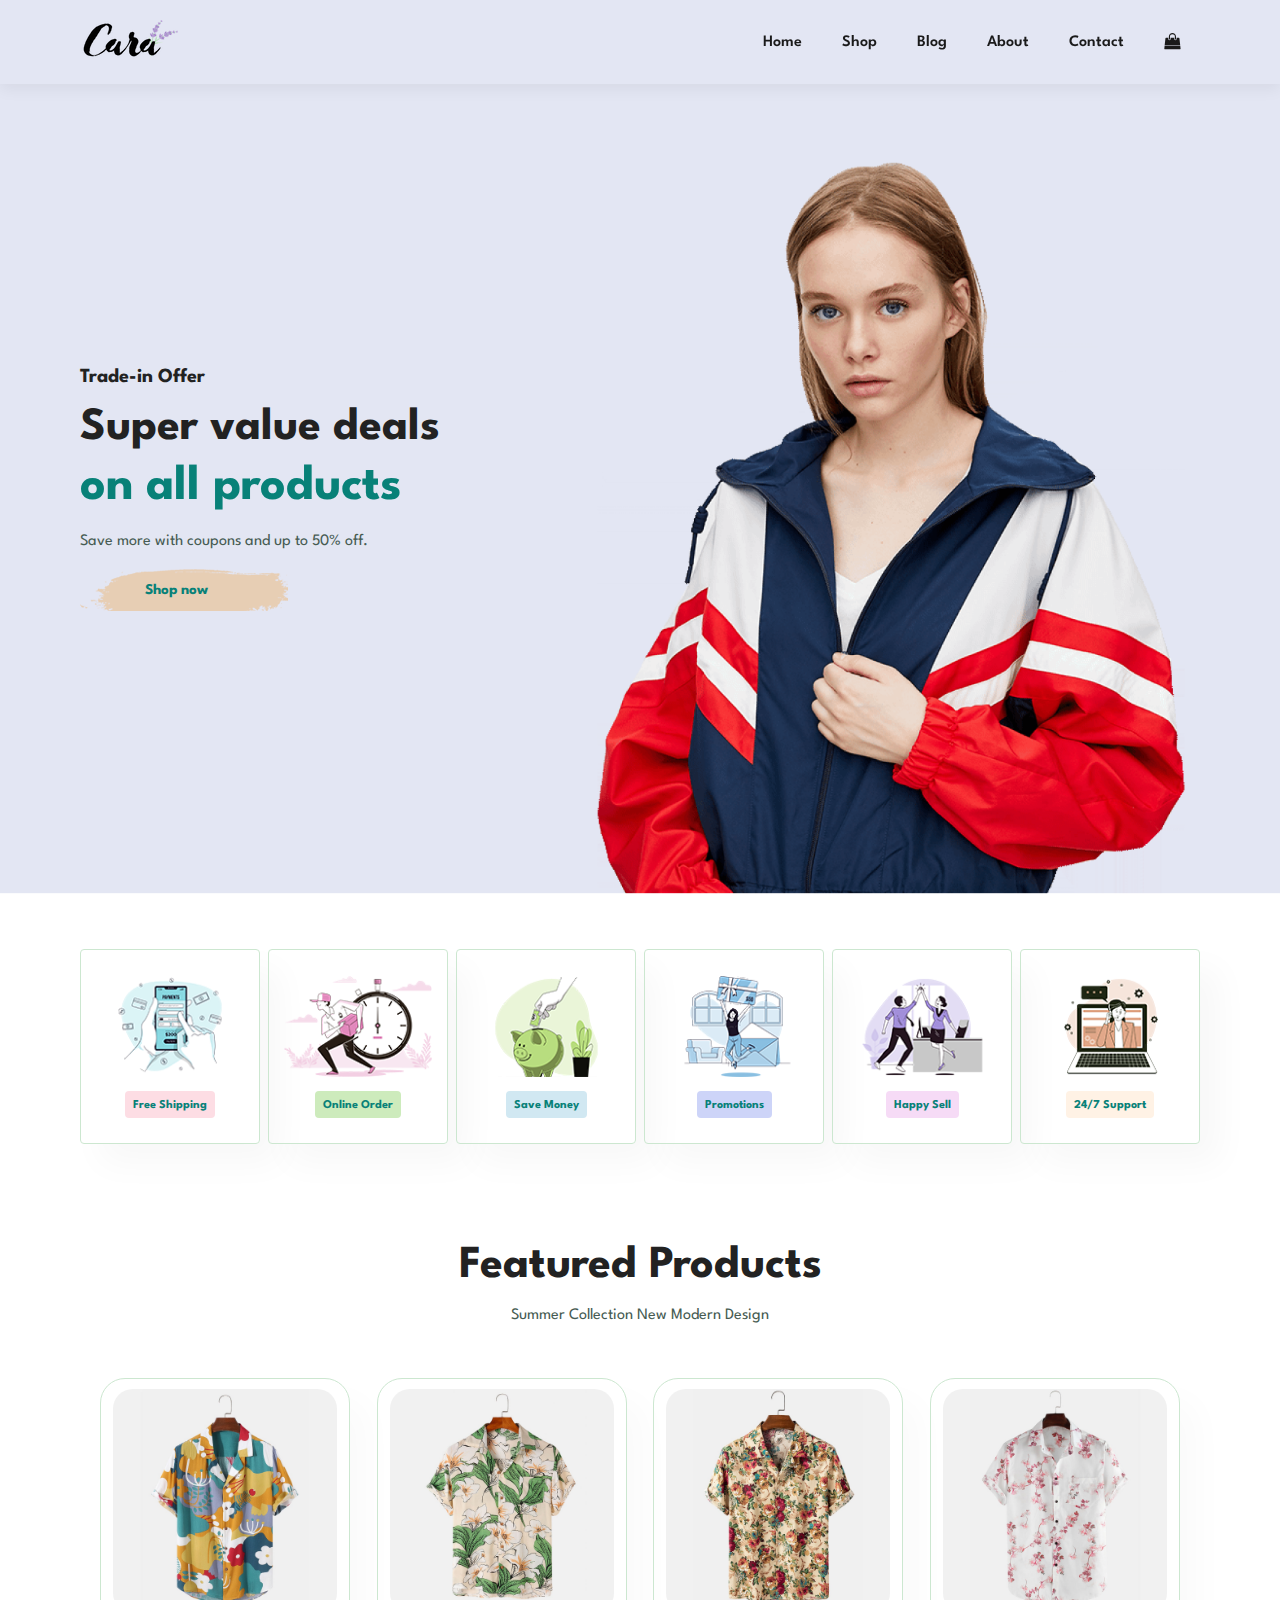
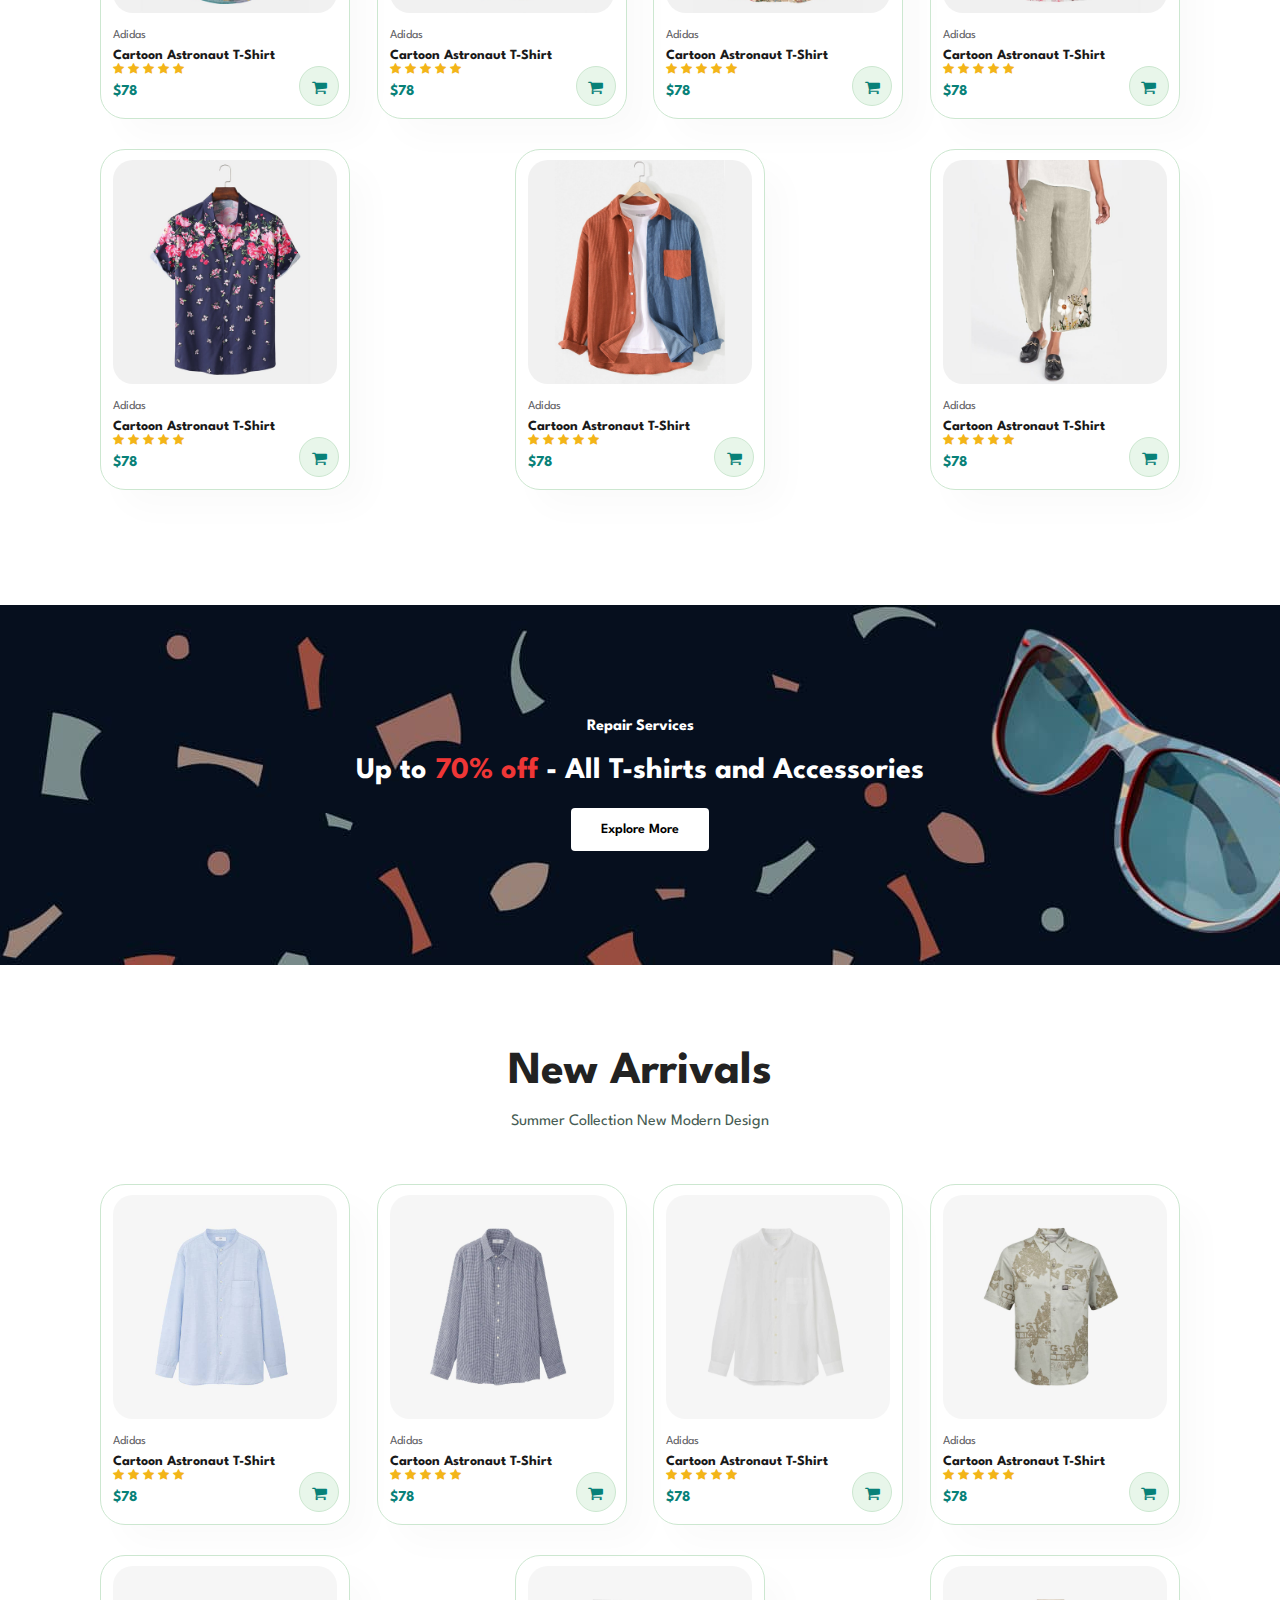
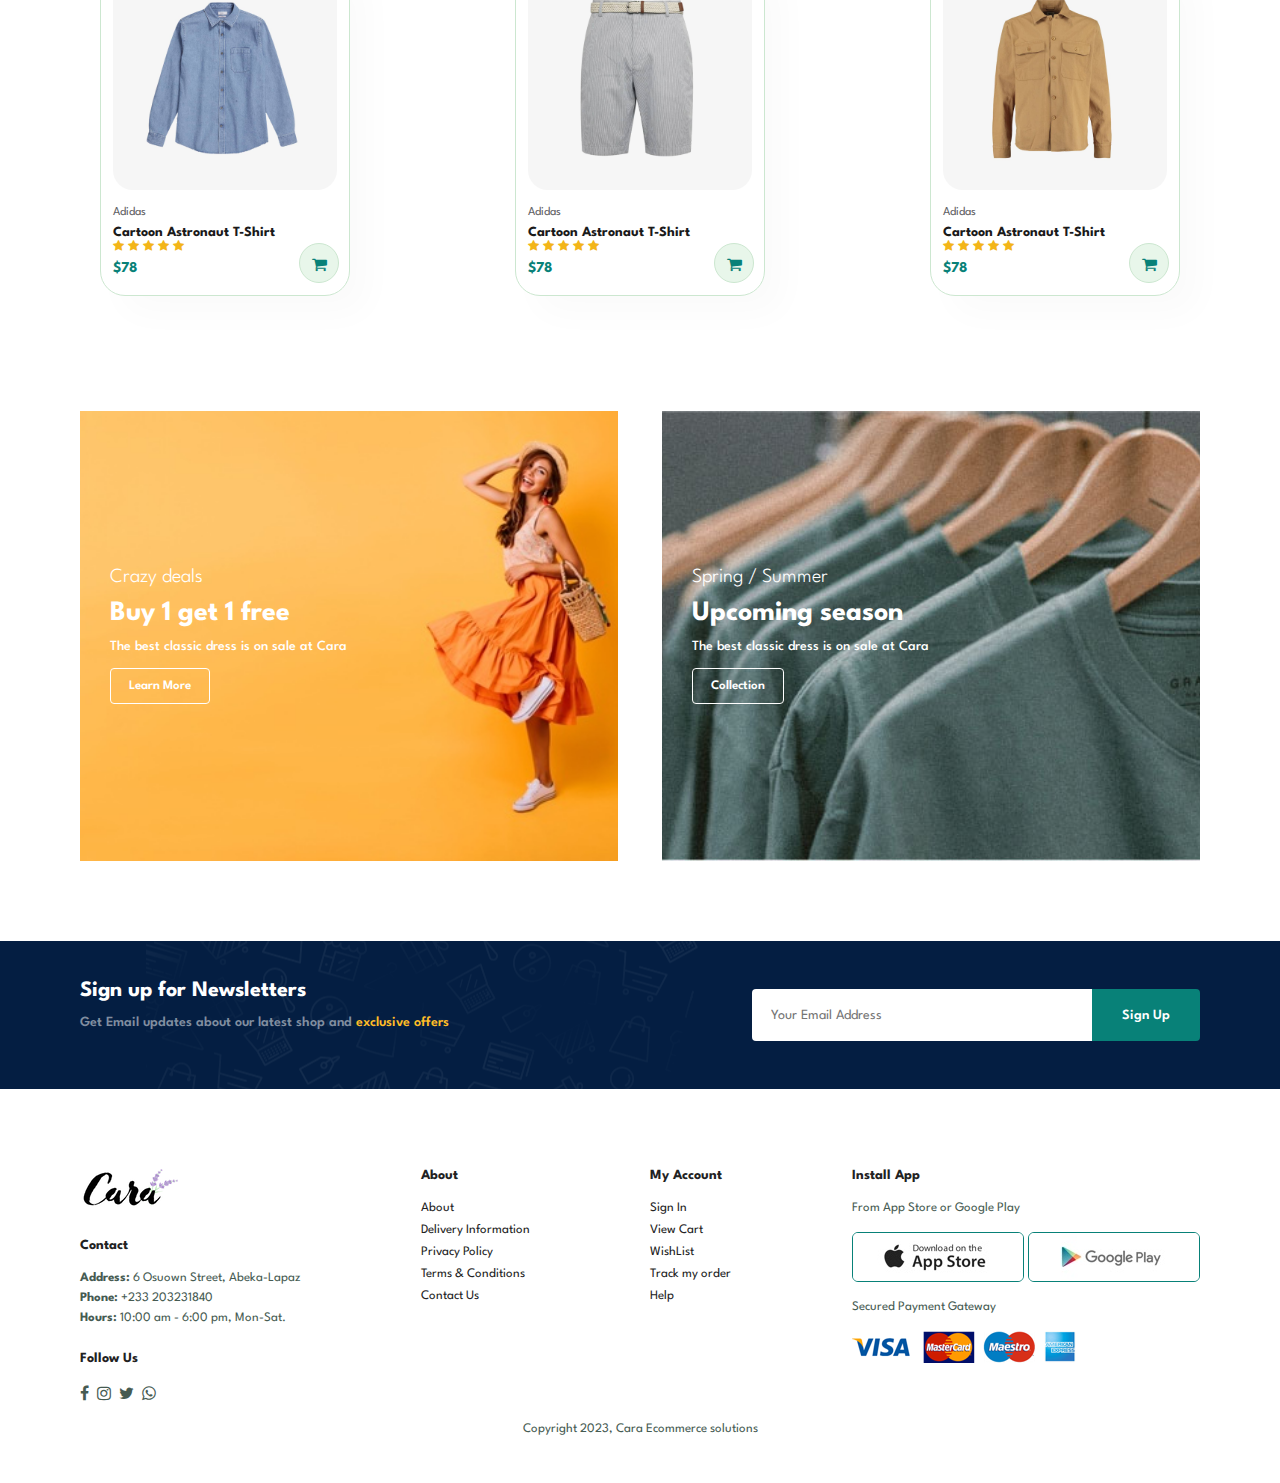
<file: index.html>
<!DOCTYPE html>
<html lang="en">
  <head>
    <meta charset="UTF-8" />
    <meta name="viewport" content="width=device-width, initial-scale=1.0" />
    <title>Shopper</title>
    <link rel="stylesheet" href="style.css" />
    <link
      rel="stylesheet"
      href="https://cdnjs.cloudflare.com/ajax/libs/font-awesome/4.7.0/css/font-awesome.min.css"
    />
  </head>
  <body>
    <nav id="header">
      <a href="#">
        <img src="img/logo.png" alt="logo" />
      </a>

      <div>
        <ul id="navbar">
          <li><a href="index.html">Home</a></li>
          <li><a href="shop.html">Shop</a></li>
          <li><a href="blog.html">Blog</a></li>
          <li><a href="about.html">About</a></li>
          <li><a href="contact.html">Contact</a></li>

          <li>
            <a id="lg-bag" href="cart.html"
              ><i class="fa fa-shopping-bag"></i
            ></a>
          </li>
          <a href="#" id="close"><i class="fa fa-times"></i></a>
        </ul>
      </div>

      <div id="mobile">
        <a href="cart.html"><i class="fa fa-shopping-bag"></i></a>
        <i id="bar" class="fa fa-outdent"></i>
      </div>
    </nav>

    <section id="hero">
      <h4>Trade-in Offer</h4>
      <h2>Super value deals</h2>
      <h1>on all products</h1>
      <p>Save more with coupons and up to 50% off.</p>
      <button>Shop now</button>
    </section>

    <section id="feature" class="section-p1">
      <div class="feature-box">
        <img src="img/features/f1.png" alt="feature 1" />
        <h6>Free Shipping</h6>
      </div>
      <div class="feature-box">
        <img src="img/features/f2.png" alt="feature 1" />
        <h6>Online Order</h6>
      </div>
      <div class="feature-box">
        <img src="img/features/f3.png" alt="feature 1" />
        <h6>Save Money</h6>
      </div>
      <div class="feature-box">
        <img src="img/features/f4.png" alt="feature 1" />
        <h6>Promotions</h6>
      </div>
      <div class="feature-box">
        <img src="img/features/f5.png" alt="feature 1" />
        <h6>Happy Sell</h6>
      </div>
      <div class="feature-box">
        <img src="img/features/f6.png" alt="feature 1" />
        <h6>24/7 Support</h6>
      </div>
    </section>

    <section id="product1" class="section-p1">
      <h2>Featured Products</h2>
      <p>Summer Collection New Modern Design</p>

      <div class="product-container">
        <div class="product">
          <img src="img/products/f1.jpg" alt="product 1" />
          <div class="description">
            <span>Adidas</span>
            <h5>Cartoon Astronaut T-Shirt</h5>
            <div class="star">
              <i class="fa fa-star"></i>
              <i class="fa fa-star"></i>
              <i class="fa fa-star"></i>
              <i class="fa fa-star"></i>
              <i class="fa fa-star"></i>
            </div>
            <h4>$78</h4>
          </div>
          <a href="#"><i class="fa fa-shopping-cart cart"></i></a>
        </div>

        <div class="product">
          <img src="img/products/f2.jpg" alt="product 1" />
          <div class="description">
            <span>Adidas</span>
            <h5>Cartoon Astronaut T-Shirt</h5>
            <div class="star">
              <i class="fa fa-star"></i>
              <i class="fa fa-star"></i>
              <i class="fa fa-star"></i>
              <i class="fa fa-star"></i>
              <i class="fa fa-star"></i>
            </div>
            <h4>$78</h4>
          </div>
          <a href="#"><i class="fa fa-shopping-cart cart"></i></a>
        </div>

        <div class="product">
          <img src="img/products/f3.jpg" alt="product 1" />
          <div class="description">
            <span>Adidas</span>
            <h5>Cartoon Astronaut T-Shirt</h5>
            <div class="star">
              <i class="fa fa-star"></i>
              <i class="fa fa-star"></i>
              <i class="fa fa-star"></i>
              <i class="fa fa-star"></i>
              <i class="fa fa-star"></i>
            </div>
            <h4>$78</h4>
          </div>
          <a href="#"><i class="fa fa-shopping-cart cart"></i></a>
        </div>

        <div class="product">
          <img src="img/products/f4.jpg" alt="product 1" />
          <div class="description">
            <span>Adidas</span>
            <h5>Cartoon Astronaut T-Shirt</h5>
            <div class="star">
              <i class="fa fa-star"></i>
              <i class="fa fa-star"></i>
              <i class="fa fa-star"></i>
              <i class="fa fa-star"></i>
              <i class="fa fa-star"></i>
            </div>
            <h4>$78</h4>
          </div>
          <a href="#"><i class="fa fa-shopping-cart cart"></i></a>
        </div>

        <div class="product">
          <img src="img/products/f5.jpg" alt="product 1" />
          <div class="description">
            <span>Adidas</span>
            <h5>Cartoon Astronaut T-Shirt</h5>
            <div class="star">
              <i class="fa fa-star"></i>
              <i class="fa fa-star"></i>
              <i class="fa fa-star"></i>
              <i class="fa fa-star"></i>
              <i class="fa fa-star"></i>
            </div>
            <h4>$78</h4>
          </div>
          <a href="#"><i class="fa fa-shopping-cart cart"></i></a>
        </div>

        <div class="product">
          <img src="img/products/f6.jpg" alt="product 1" />
          <div class="description">
            <span>Adidas</span>
            <h5>Cartoon Astronaut T-Shirt</h5>
            <div class="star">
              <i class="fa fa-star"></i>
              <i class="fa fa-star"></i>
              <i class="fa fa-star"></i>
              <i class="fa fa-star"></i>
              <i class="fa fa-star"></i>
            </div>
            <h4>$78</h4>
          </div>
          <a href="#"><i class="fa fa-shopping-cart cart"></i></a>
        </div>

        <div class="product">
          <img src="img/products/f7.jpg" alt="product 1" />
          <div class="description">
            <span>Adidas</span>
            <h5>Cartoon Astronaut T-Shirt</h5>
            <div class="star">
              <i class="fa fa-star"></i>
              <i class="fa fa-star"></i>
              <i class="fa fa-star"></i>
              <i class="fa fa-star"></i>
              <i class="fa fa-star"></i>
            </div>
            <h4>$78</h4>
          </div>
          <a href="#"><i class="fa fa-shopping-cart cart"></i></a>
        </div>
      </div>
    </section>

    <section id="banner" class="section-m1">
      <h4>Repair Services</h4>
      <h2>Up to <span>70% off</span> - All T-shirts and Accessories</h2>
      <button class="normal">Explore More</button>
    </section>

    <section id="product1" class="section-p1">
      <h2>New Arrivals</h2>
      <p>Summer Collection New Modern Design</p>

      <div class="product-container">
        <div class="product">
          <img src="img/products/n1.jpg" alt="product" />
          <div class="description">
            <span>Adidas</span>
            <h5>Cartoon Astronaut T-Shirt</h5>
            <div class="star">
              <i class="fa fa-star"></i>
              <i class="fa fa-star"></i>
              <i class="fa fa-star"></i>
              <i class="fa fa-star"></i>
              <i class="fa fa-star"></i>
            </div>
            <h4>$78</h4>
          </div>
          <a href="#"><i class="fa fa-shopping-cart cart"></i></a>
        </div>

        <div class="product">
          <img src="img/products/n2.jpg" alt="product" />
          <div class="description">
            <span>Adidas</span>
            <h5>Cartoon Astronaut T-Shirt</h5>
            <div class="star">
              <i class="fa fa-star"></i>
              <i class="fa fa-star"></i>
              <i class="fa fa-star"></i>
              <i class="fa fa-star"></i>
              <i class="fa fa-star"></i>
            </div>
            <h4>$78</h4>
          </div>
          <a href="#"><i class="fa fa-shopping-cart cart"></i></a>
        </div>

        <div class="product">
          <img src="img/products/n3.jpg" alt="product" />
          <div class="description">
            <span>Adidas</span>
            <h5>Cartoon Astronaut T-Shirt</h5>
            <div class="star">
              <i class="fa fa-star"></i>
              <i class="fa fa-star"></i>
              <i class="fa fa-star"></i>
              <i class="fa fa-star"></i>
              <i class="fa fa-star"></i>
            </div>
            <h4>$78</h4>
          </div>
          <a href="#"><i class="fa fa-shopping-cart cart"></i></a>
        </div>

        <div class="product">
          <img src="img/products/n4.jpg" alt="product" />
          <div class="description">
            <span>Adidas</span>
            <h5>Cartoon Astronaut T-Shirt</h5>
            <div class="star">
              <i class="fa fa-star"></i>
              <i class="fa fa-star"></i>
              <i class="fa fa-star"></i>
              <i class="fa fa-star"></i>
              <i class="fa fa-star"></i>
            </div>
            <h4>$78</h4>
          </div>
          <a href="#"><i class="fa fa-shopping-cart cart"></i></a>
        </div>

        <div class="product">
          <img src="img/products/n5.jpg" alt="product" />
          <div class="description">
            <span>Adidas</span>
            <h5>Cartoon Astronaut T-Shirt</h5>
            <div class="star">
              <i class="fa fa-star"></i>
              <i class="fa fa-star"></i>
              <i class="fa fa-star"></i>
              <i class="fa fa-star"></i>
              <i class="fa fa-star"></i>
            </div>
            <h4>$78</h4>
          </div>
          <a href="#"><i class="fa fa-shopping-cart cart"></i></a>
        </div>

        <div class="product">
          <img src="img/products/n6.jpg" alt="product" />
          <div class="description">
            <span>Adidas</span>
            <h5>Cartoon Astronaut T-Shirt</h5>
            <div class="star">
              <i class="fa fa-star"></i>
              <i class="fa fa-star"></i>
              <i class="fa fa-star"></i>
              <i class="fa fa-star"></i>
              <i class="fa fa-star"></i>
            </div>
            <h4>$78</h4>
          </div>
          <a href="#"><i class="fa fa-shopping-cart cart"></i></a>
        </div>

        <div class="product">
          <img src="img/products/n7.jpg" alt="product" />
          <div class="description">
            <span>Adidas</span>
            <h5>Cartoon Astronaut T-Shirt</h5>
            <div class="star">
              <i class="fa fa-star"></i>
              <i class="fa fa-star"></i>
              <i class="fa fa-star"></i>
              <i class="fa fa-star"></i>
              <i class="fa fa-star"></i>
            </div>
            <h4>$78</h4>
          </div>
          <a href="#"><i class="fa fa-shopping-cart cart"></i></a>
        </div>
      </div>
    </section>

    <section id="small-banner" class="section-p1">
      <div class="banner-box">
        <h4>Crazy deals</h4>
        <h2>Buy 1 get 1 free</h2>
        <span>The best classic dress is on sale at Cara</span>
        <button class="white">Learn More</button>
      </div>
      <div class="banner-box banner-box2">
        <h4>Spring / Summer</h4>
        <h2>Upcoming season</h2>
        <span>The best classic dress is on sale at Cara</span>
        <button class="white">Collection</button>
      </div>
    </section>

    <section id="newsletter" class="section-p1 section-m1">
      <div class="newstext">
        <h4>Sign up for Newsletters</h4>
        <p>
          Get Email updates about our latest shop and
          <span>exclusive offers</span>
        </p>
      </div>
      <div class="form">
        <input type="text" placeholder="Your Email Address" />
        <button class="normal">Sign Up</button>
      </div>
    </section>

    <footer class="section-p1">
      <div class="col">
        <img class="logo" src="img/logo.png" alt="logo" />
        <h4>Contact</h4>
        <p><strong>Address: </strong>6 Osuown Street, Abeka-Lapaz</p>
        <p><strong>Phone: </strong>+233 203231840</p>
        <p><strong>Hours: </strong>10:00 am - 6:00 pm, Mon-Sat.</p>
        <div class="follow">
          <h4>Follow Us</h4>
          <div class="icons">
            <i class="fa fa-facebook"></i>
            <i class="fa fa-instagram"></i>
            <i class="fa fa-twitter"></i>
            <i class="fa fa-whatsapp"></i>
          </div>
        </div>
      </div>

      <div class="col">
        <h4>About</h4>
        <a href="#">About</a>
        <a href="#">Delivery Information</a>
        <a href="#">Privacy Policy</a>
        <a href="#">Terms & Conditions</a>
        <a href="#">Contact Us</a>
      </div>

      <div class="col">
        <h4>My Account</h4>
        <a href="#">Sign In</a>
        <a href="#">View Cart</a>
        <a href="#">WishList</a>
        <a href="#">Track my order</a>
        <a href="#">Help</a>
      </div>

      <div class="col install">
        <h4>Install App</h4>
        <p>From App Store or Google Play</p>
        <div class="row">
          <img src="/img/pay/app.jpg" alt="App store download" />
          <img src="/img/pay/play.jpg" alt="Google play download" />
        </div>
        <p>Secured Payment Gateway</p>
        <img src="/img/pay/pay.png" alt="Payment Gateway" />
      </div>

      <div class="copyright">
        <p>Copyright 2023, Cara Ecommerce solutions</p>
      </div>
    </footer>

    <script src="js/script.js"></script>
  </body>
</html>
</file>
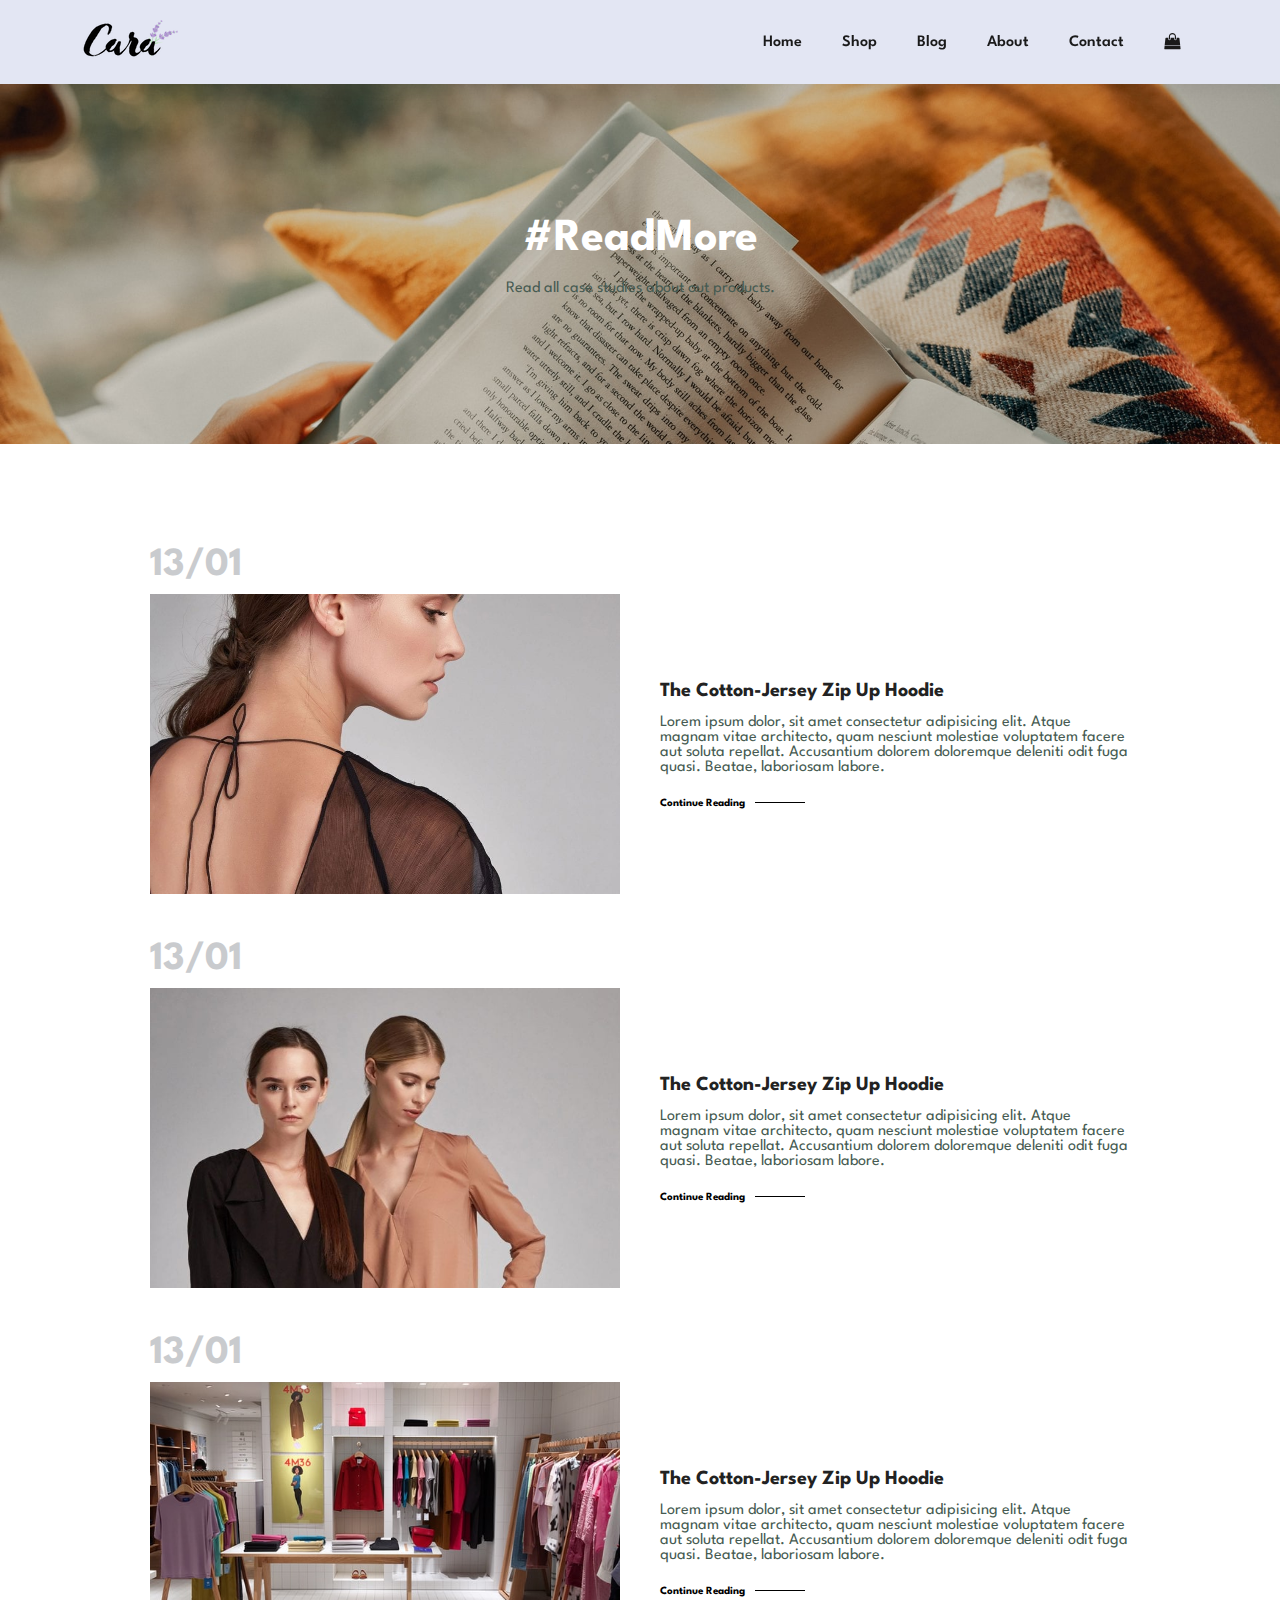
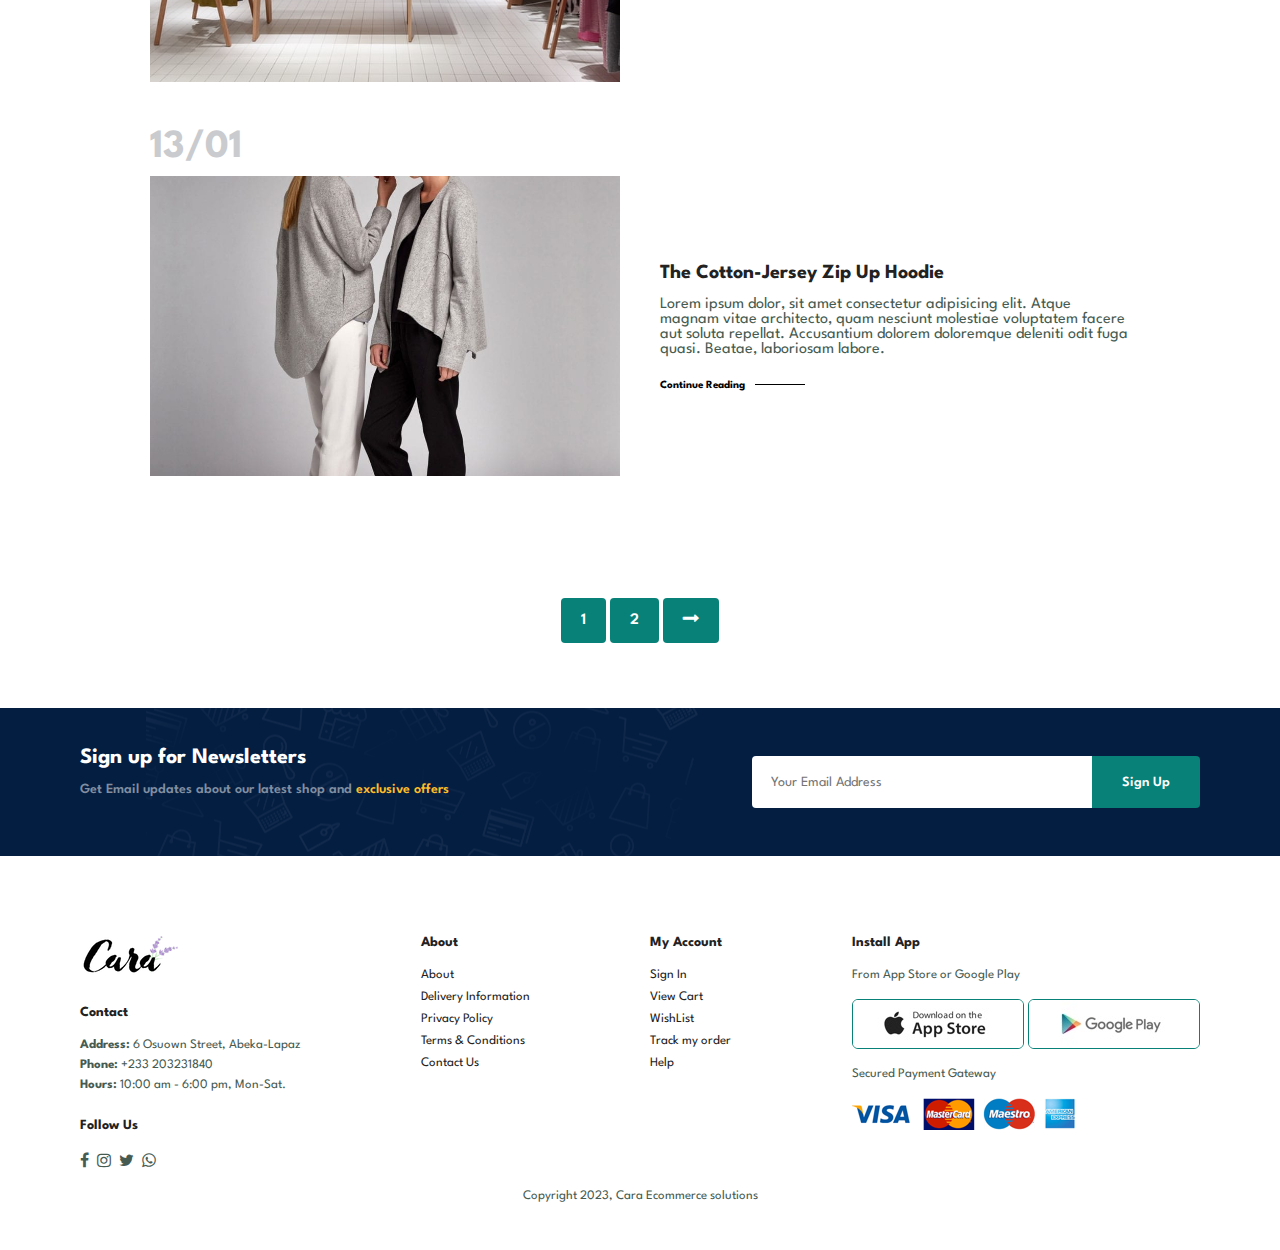
<file: blog.html>
<!DOCTYPE html>
<html lang="en">
  <head>
    <meta charset="UTF-8" />
    <meta name="viewport" content="width=device-width, initial-scale=1.0" />
    <title>Shopper</title>
    <link rel="stylesheet" href="style.css" />
    <link
      rel="stylesheet"
      href="https://cdnjs.cloudflare.com/ajax/libs/font-awesome/4.7.0/css/font-awesome.min.css"
    />
  </head>
  <body>
    <nav id="header">
      <a href="#">
        <img src="img/logo.png" alt="logo" />
      </a>

      <div>
        <ul id="navbar">
          <li><a href="index.html">Home</a></li>
          <li><a href="shop.html">Shop</a></li>
          <li><a href="blog.html">Blog</a></li>
          <li><a href="about.html">About</a></li>
          <li><a href="contact.html">Contact</a></li>

          <li>
            <a id="lg-bag" href="cart.html"
              ><i class="fa fa-shopping-bag"></i
            ></a>
          </li>
          <a href="#" id="close"><i class="fa fa-times"></i></a>
        </ul>
      </div>

      <div id="mobile">
        <a href="cart.html"><i class="fa fa-shopping-bag"></i></a>
        <i id="bar" class="fa fa-outdent"></i>
      </div>
    </nav>

    <section id="page-header" class="blog-header">
      <h2>#ReadMore</h2>
      <p>Read all case studies about out products.</p>
    </section>

    <section id="blog">
      <div class="blog-box">
        <div class="blog-img">
          <img src="img/blog/b1.jpg" alt="blog image" />
        </div>
        <div class="blog-details">
          <h4>The Cotton-Jersey Zip Up Hoodie</h4>
          <p>
            Lorem ipsum dolor, sit amet consectetur adipisicing elit. Atque
            magnam vitae architecto, quam nesciunt molestiae voluptatem facere
            aut soluta repellat. Accusantium dolorem doloremque deleniti odit
            fuga quasi. Beatae, laboriosam labore.
          </p>
          <a href="#">Continue Reading</a>
        </div>
        <h1>13/01</h1>
      </div>

      <div class="blog-box">
        <div class="blog-img">
          <img src="img/blog/b2.jpg" alt="blog image" />
        </div>
        <div class="blog-details">
          <h4>The Cotton-Jersey Zip Up Hoodie</h4>
          <p>
            Lorem ipsum dolor, sit amet consectetur adipisicing elit. Atque
            magnam vitae architecto, quam nesciunt molestiae voluptatem facere
            aut soluta repellat. Accusantium dolorem doloremque deleniti odit
            fuga quasi. Beatae, laboriosam labore.
          </p>
          <a href="#">Continue Reading</a>
        </div>
        <h1>13/01</h1>
      </div>

      <div class="blog-box">
        <div class="blog-img">
          <img src="img/blog/b3.jpg" alt="blog image" />
        </div>
        <div class="blog-details">
          <h4>The Cotton-Jersey Zip Up Hoodie</h4>
          <p>
            Lorem ipsum dolor, sit amet consectetur adipisicing elit. Atque
            magnam vitae architecto, quam nesciunt molestiae voluptatem facere
            aut soluta repellat. Accusantium dolorem doloremque deleniti odit
            fuga quasi. Beatae, laboriosam labore.
          </p>
          <a href="#">Continue Reading</a>
        </div>
        <h1>13/01</h1>
      </div>

      <div class="blog-box">
        <div class="blog-img">
          <img src="img/blog/b4.jpg" alt="blog image" />
        </div>
        <div class="blog-details">
          <h4>The Cotton-Jersey Zip Up Hoodie</h4>
          <p>
            Lorem ipsum dolor, sit amet consectetur adipisicing elit. Atque
            magnam vitae architecto, quam nesciunt molestiae voluptatem facere
            aut soluta repellat. Accusantium dolorem doloremque deleniti odit
            fuga quasi. Beatae, laboriosam labore.
          </p>
          <a href="#">Continue Reading</a>
        </div>
        <h1>13/01</h1>
      </div>
    </section>

    <section id="pagination" class="section-p1">
      <a href="#">1</a>
      <a href="#">2</a>
      <a href="#"><i class="fa fa-long-arrow-right"></i></a>
    </section>

    <section id="newsletter" class="section-p1 section-m1">
      <div class="newstext">
        <h4>Sign up for Newsletters</h4>
        <p>
          Get Email updates about our latest shop and
          <span>exclusive offers</span>
        </p>
      </div>
      <div class="form">
        <input type="text" placeholder="Your Email Address" />
        <button class="normal">Sign Up</button>
      </div>
    </section>

    <footer class="section-p1">
      <div class="col">
        <img class="logo" src="img/logo.png" alt="logo" />
        <h4>Contact</h4>
        <p><strong>Address: </strong>6 Osuown Street, Abeka-Lapaz</p>
        <p><strong>Phone: </strong>+233 203231840</p>
        <p><strong>Hours: </strong>10:00 am - 6:00 pm, Mon-Sat.</p>
        <div class="follow">
          <h4>Follow Us</h4>
          <div class="icons">
            <i class="fa fa-facebook"></i>
            <i class="fa fa-instagram"></i>
            <i class="fa fa-twitter"></i>
            <i class="fa fa-whatsapp"></i>
          </div>
        </div>
      </div>

      <div class="col">
        <h4>About</h4>
        <a href="#">About</a>
        <a href="#">Delivery Information</a>
        <a href="#">Privacy Policy</a>
        <a href="#">Terms & Conditions</a>
        <a href="#">Contact Us</a>
      </div>

      <div class="col">
        <h4>My Account</h4>
        <a href="#">Sign In</a>
        <a href="#">View Cart</a>
        <a href="#">WishList</a>
        <a href="#">Track my order</a>
        <a href="#">Help</a>
      </div>

      <div class="col install">
        <h4>Install App</h4>
        <p>From App Store or Google Play</p>
        <div class="row">
          <img src="/img/pay/app.jpg" alt="App store download" />
          <img src="/img/pay/play.jpg" alt="Google play download" />
        </div>
        <p>Secured Payment Gateway</p>
        <img src="/img/pay/pay.png" alt="Payment Gateway" />
      </div>

      <div class="copyright">
        <p>Copyright 2023, Cara Ecommerce solutions</p>
      </div>
    </footer>

    <script src="js/script.js"></script>
  </body>
</html>
</file>
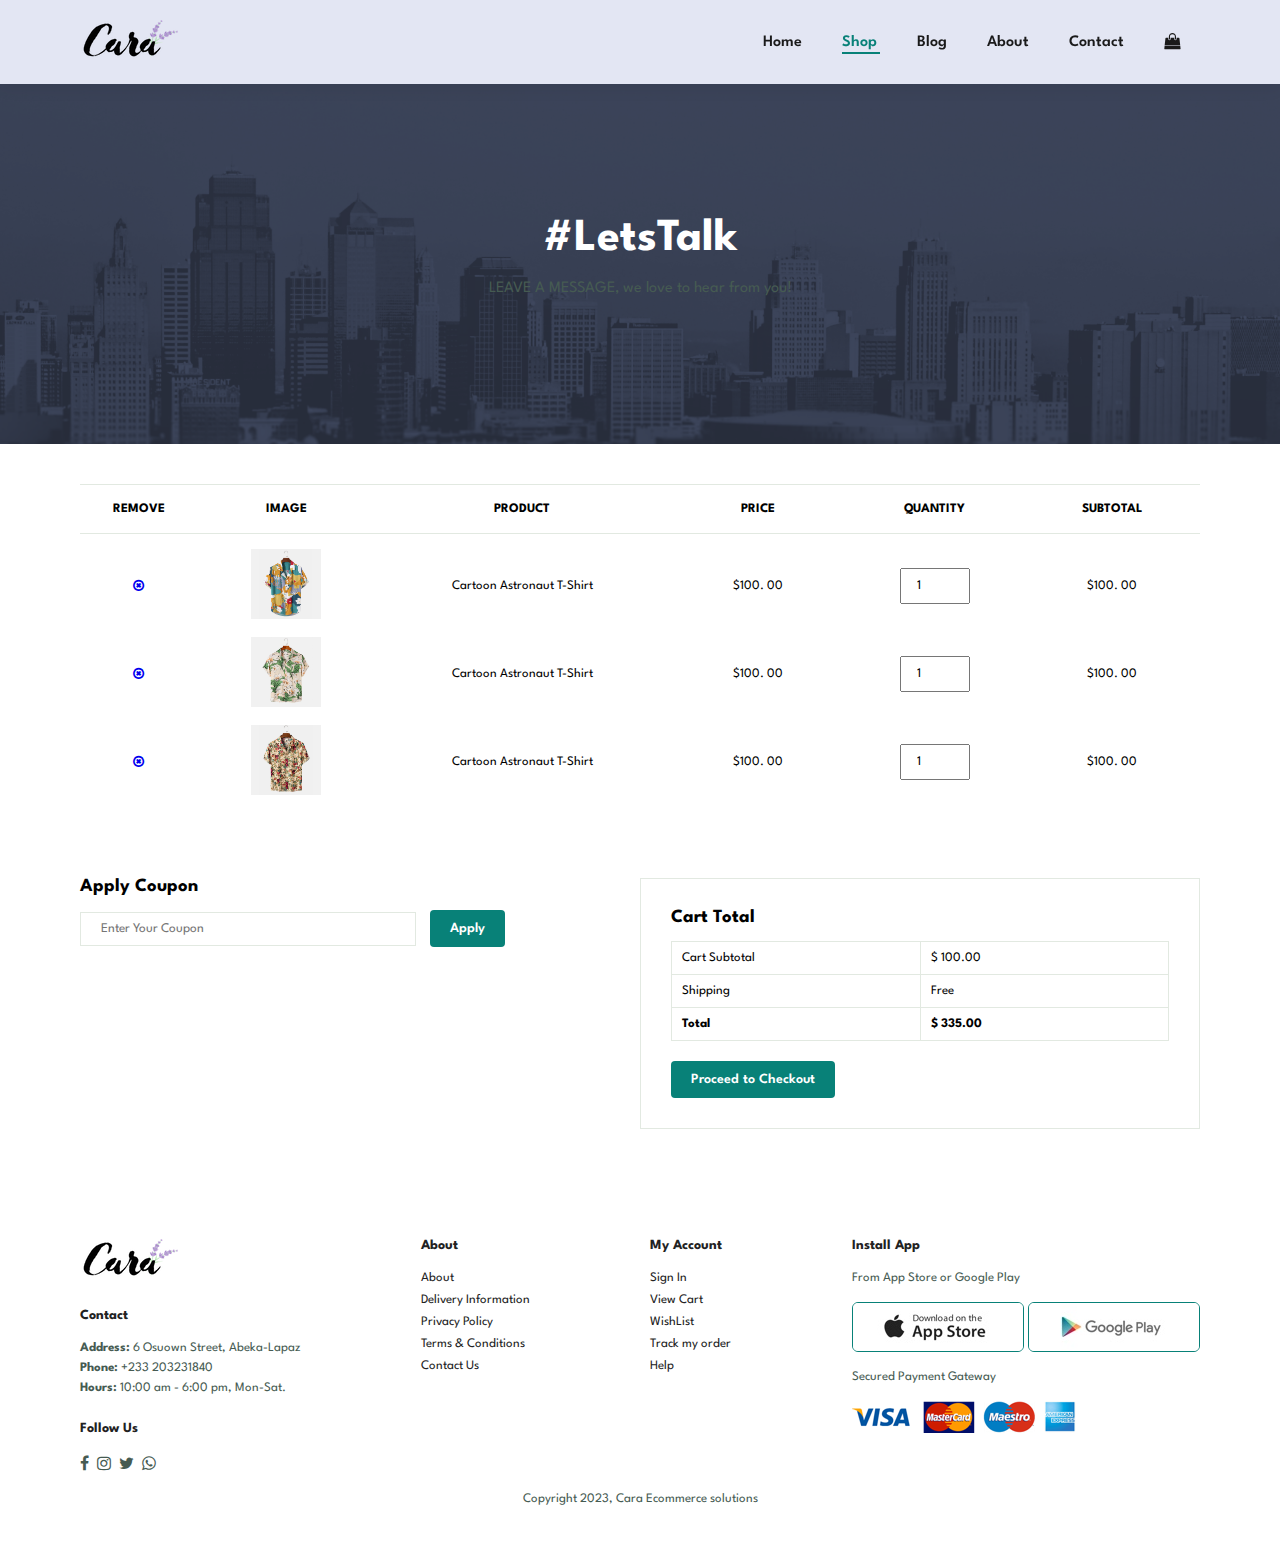
<file: cart.html>
<!DOCTYPE html>
<html lang="en">
  <head>
    <meta charset="UTF-8" />
    <meta name="viewport" content="width=device-width, initial-scale=1.0" />
    <title>Shopper</title>
    <link rel="stylesheet" href="style.css" />
    <link
      rel="stylesheet"
      href="https://cdnjs.cloudflare.com/ajax/libs/font-awesome/4.7.0/css/font-awesome.min.css"
    />
  </head>
  <body>
    <nav id="header">
      <a href="#">
        <img src="img/logo.png" alt="logo" />
      </a>

      <div>
        <ul id="navbar">
          <li><a href="index.html">Home</a></li>
          <li><a class="active" href="shop.html">Shop</a></li>
          <li><a href="blog.html">Blog</a></li>
          <li><a href="about.html">About</a></li>
          <li><a href="contact.html">Contact</a></li>

          <li>
            <a id="lg-bag" href="cart.html"
              ><i class="fa fa-shopping-bag"></i
            ></a>
          </li>
          <a href="#" id="close"><i class="fa fa-times"></i></a>
        </ul>
      </div>

      <div id="mobile">
        <a href="cart.html"><i class="fa fa-shopping-bag"></i></a>
        <i id="bar" class="fa fa-outdent"></i>
      </div>
    </nav>

    <section id="page-header" class="about-header">
      <h2>#LetsTalk</h2>
      <p>LEAVE A MESSAGE, we love to hear from you!</p>
    </section>

    <section id="cart" class="section-p1">
      <table width="100%">
        <thead>
          <tr>
            <td>Remove</td>
            <td>Image</td>
            <td>Product</td>
            <td>Price</td>
            <td>Quantity</td>
            <td>Subtotal</td>
          </tr>
        </thead>

        <tbody>
          <tr>
            <td>
              <a href="#"><i class="fa fa-times-circle-o"></i></a>
            </td>
            <td>
              <img src="img/products/f1.jpg" alt="" />
            </td>
            <td>Cartoon Astronaut T-Shirt</td>
            <td>$100. 00</td>
            <td><input type="number" value="1" /></td>
            <td>$100. 00</td>
          </tr>
          <tr>
            <td>
              <a href="#"><i class="fa fa-times-circle-o"></i></a>
            </td>
            <td>
              <img src="img/products/f2.jpg" alt="" />
            </td>
            <td>Cartoon Astronaut T-Shirt</td>
            <td>$100. 00</td>
            <td><input type="number" value="1" /></td>
            <td>$100. 00</td>
          </tr>
          <tr>
            <td>
              <a href="#"><i class="fa fa-times-circle-o"></i></a>
            </td>
            <td>
              <img src="img/products/f3.jpg" alt="" />
            </td>
            <td>Cartoon Astronaut T-Shirt</td>
            <td>$100. 00</td>
            <td><input type="number" value="1" /></td>
            <td>$100. 00</td>
          </tr>
        </tbody>
      </table>
    </section>

    <section id="cart-add" class="section-p1">
      <div id="coupon">
        <h3>Apply Coupon</h3>
        <div>
          <input type="text" placeholder="Enter Your Coupon" />
          <button class="normal">Apply</button>
        </div>
      </div>

      <div id="subtotal">
        <h3>Cart Total</h3>
        <table>
          <tr>
            <td>Cart Subtotal</td>
            <td>$ 100.00</td>
          </tr>
          <tr>
            <td>Shipping</td>
            <td>Free</td>
          </tr>
          <tr>
            <td><strong>Total</strong></td>
            <td><strong>$ 335.00</strong></td>
          </tr>
        </table>
        <button class="normal">Proceed to Checkout</button>
      </div>
    </section>

    <footer class="section-p1">
      <div class="col">
        <img class="logo" src="img/logo.png" alt="logo" />
        <h4>Contact</h4>
        <p><strong>Address: </strong>6 Osuown Street, Abeka-Lapaz</p>
        <p><strong>Phone: </strong>+233 203231840</p>
        <p><strong>Hours: </strong>10:00 am - 6:00 pm, Mon-Sat.</p>
        <div class="follow">
          <h4>Follow Us</h4>
          <div class="icons">
            <i class="fa fa-facebook"></i>
            <i class="fa fa-instagram"></i>
            <i class="fa fa-twitter"></i>
            <i class="fa fa-whatsapp"></i>
          </div>
        </div>
      </div>

      <div class="col">
        <h4>About</h4>
        <a href="#">About</a>
        <a href="#">Delivery Information</a>
        <a href="#">Privacy Policy</a>
        <a href="#">Terms & Conditions</a>
        <a href="#">Contact Us</a>
      </div>

      <div class="col">
        <h4>My Account</h4>
        <a href="#">Sign In</a>
        <a href="#">View Cart</a>
        <a href="#">WishList</a>
        <a href="#">Track my order</a>
        <a href="#">Help</a>
      </div>

      <div class="col install">
        <h4>Install App</h4>
        <p>From App Store or Google Play</p>
        <div class="row">
          <img src="/img/pay/app.jpg" alt="App store download" />
          <img src="/img/pay/play.jpg" alt="Google play download" />
        </div>
        <p>Secured Payment Gateway</p>
        <img src="/img/pay/pay.png" alt="Payment Gateway" />
      </div>

      <div class="copyright">
        <p>Copyright 2023, Cara Ecommerce solutions</p>
      </div>
    </footer>

    <script src="js/script.js"></script>
  </body>
</html>
</file>
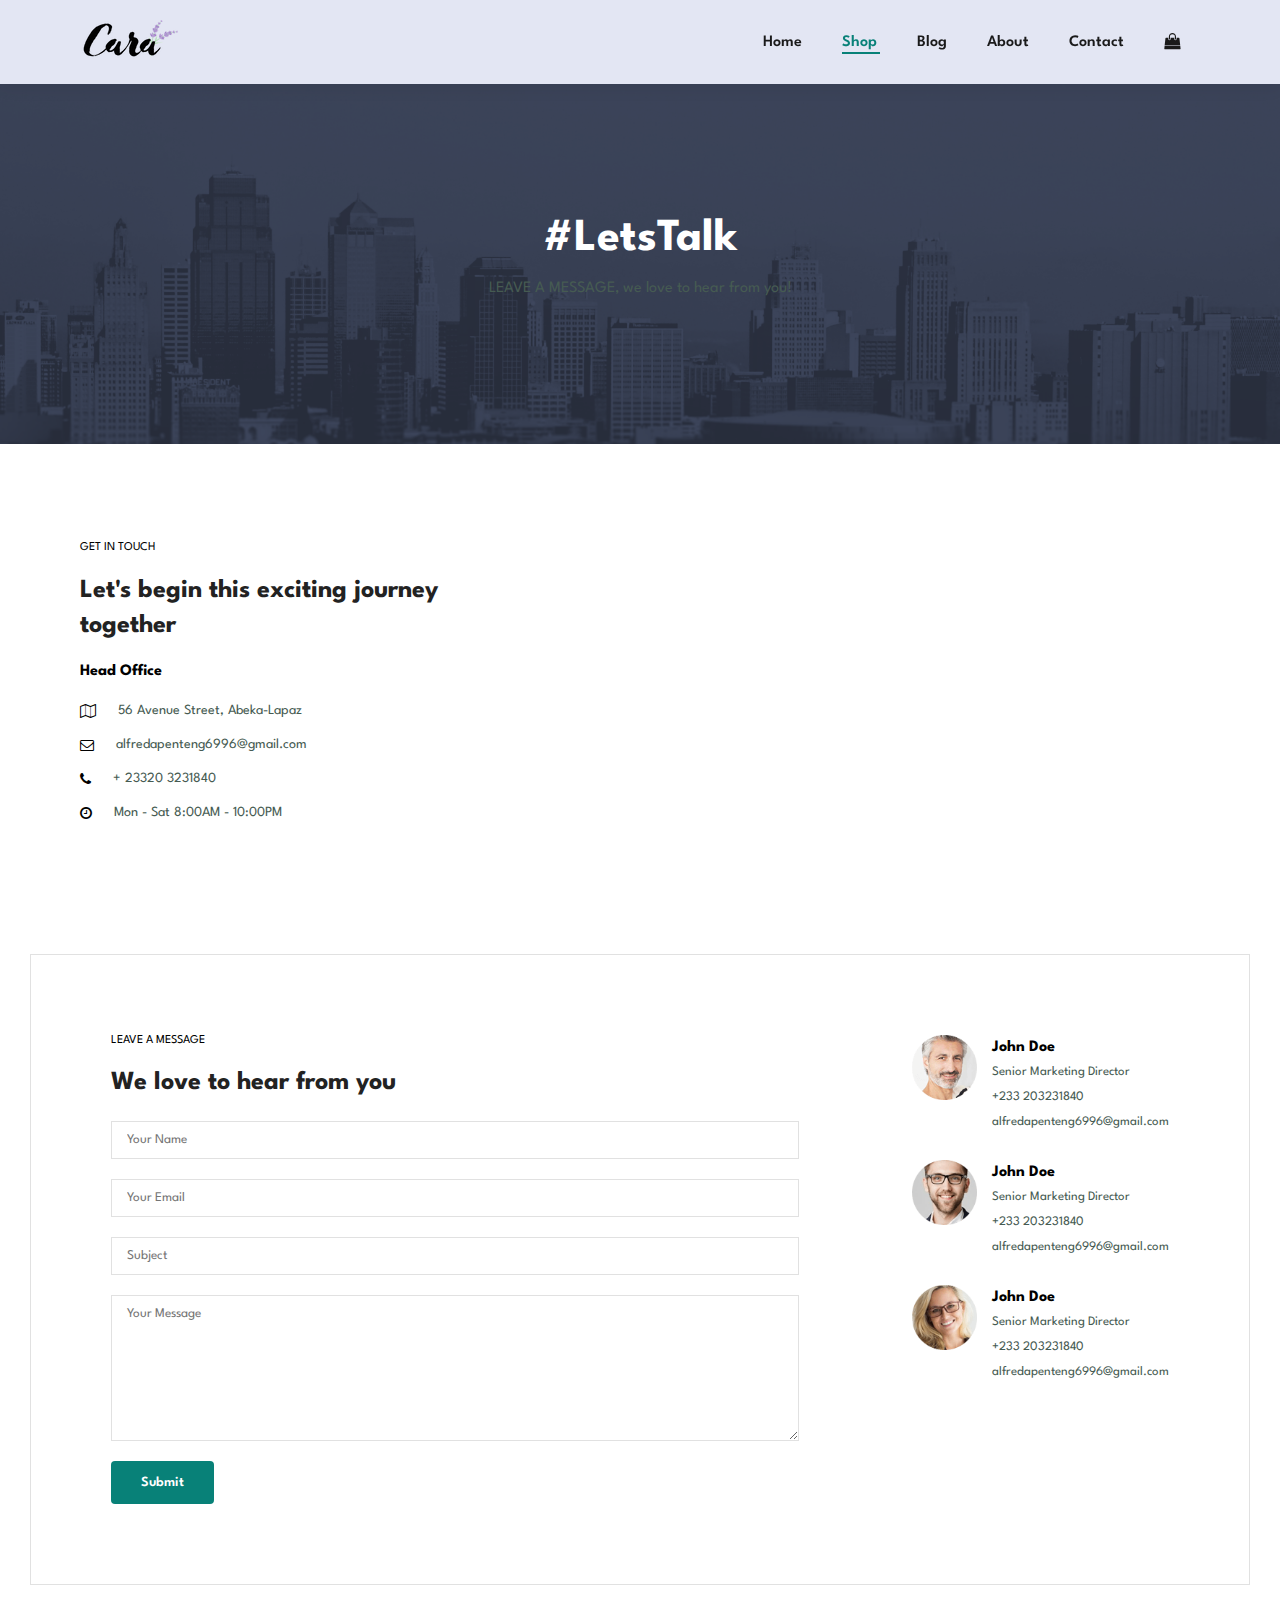
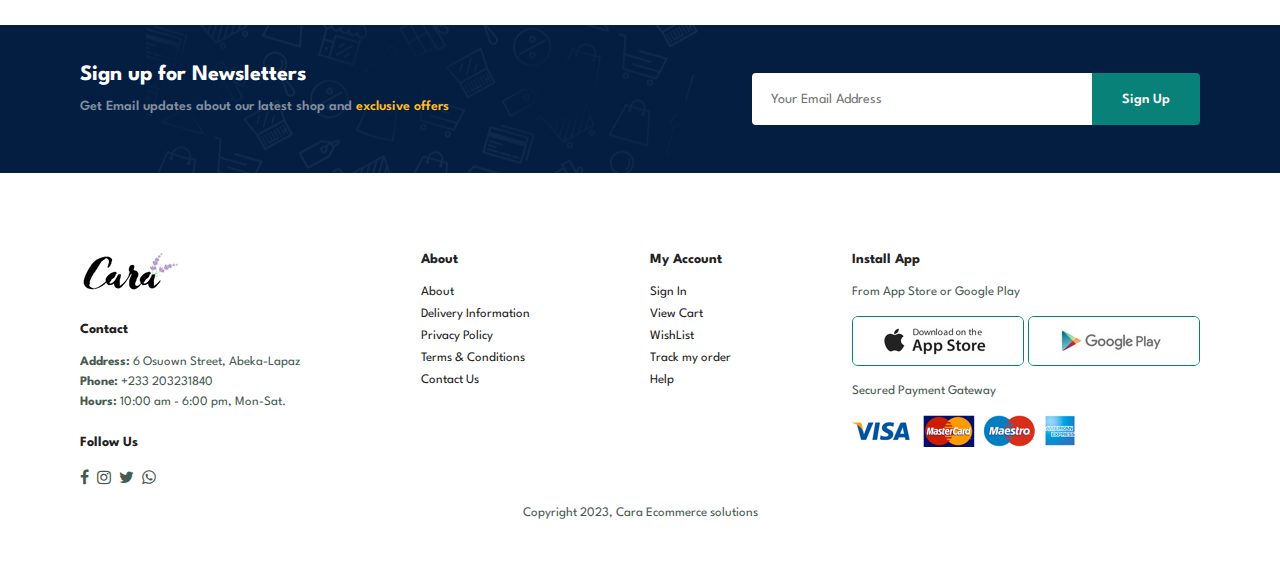
<file: contact.html>
<!DOCTYPE html>
<html lang="en">
  <head>
    <meta charset="UTF-8" />
    <meta name="viewport" content="width=device-width, initial-scale=1.0" />
    <title>Shopper</title>
    <link rel="stylesheet" href="style.css" />
    <link
      rel="stylesheet"
      href="https://cdnjs.cloudflare.com/ajax/libs/font-awesome/4.7.0/css/font-awesome.min.css"
    />
  </head>
  <body>
    <nav id="header">
      <a href="#">
        <img src="img/logo.png" alt="logo" />
      </a>

      <div>
        <ul id="navbar">
          <li><a href="index.html">Home</a></li>
          <li><a class="active" href="shop.html">Shop</a></li>
          <li><a href="blog.html">Blog</a></li>
          <li><a href="about.html">About</a></li>
          <li><a href="contact.html">Contact</a></li>

          <li>
            <a id="lg-bag" href="cart.html"
              ><i class="fa fa-shopping-bag"></i
            ></a>
          </li>
          <a href="#" id="close"><i class="fa fa-times"></i></a>
        </ul>
      </div>

      <div id="mobile">
        <a href="cart.html"><i class="fa fa-shopping-bag"></i></a>
        <i id="bar" class="fa fa-outdent"></i>
      </div>
    </nav>

    <section id="page-header" class="about-header">
      <h2>#LetsTalk</h2>
      <p>LEAVE A MESSAGE, we love to hear from you!</p>
    </section>

    <section id="contact-details" class="section-p1">
      <div class="details">
        <span>GET IN TOUCH</span>
        <h2>Let's begin this exciting journey together</h2>
        <h3>Head Office</h3>
        <div>
          <li>
            <i class="fa fa-map-o"></i>
            <p>56 Avenue Street, Abeka-Lapaz</p>
          </li>
          <li>
            <i class="fa fa-envelope-o"></i>
            <p>alfredapenteng6996@gmail.com</p>
          </li>
          <li>
            <i class="fa fa-phone"></i>
            <p>+ 23320 3231840</p>
          </li>
          <li>
            <i class="fa fa-clock-o"></i>
            <p>Mon - Sat 8:00AM - 10:00PM</p>
          </li>
        </div>
      </div>

      <div class="map">
        <iframe
          src="https://www.google.com/maps/embed?pb=!1m18!1m12!1m3!1d63537.351350503406!2d-0.29409551442242166!3d5.554497753803246!2m3!1f0!2f0!3f0!3m2!1i1024!2i768!4f13.1!3m3!1m2!1s0xfdf977b315ea169%3A0x2aaf4fbb30ab22b5!2sAblekuma%2C%20Accra!5e0!3m2!1sen!2sgh!4v1700657295903!5m2!1sen!2sgh"
          width="600"
          height="450"
          style="border: 0"
          allowfullscreen=""
          loading="lazy"
          referrerpolicy="no-referrer-when-downgrade"
        ></iframe>
      </div>
    </section>

    <section id="form-details">
      <form action="">
        <span>LEAVE A MESSAGE</span>
        <h2>We love to hear from you</h2>
        <input type="text" placeholder="Your Name" />
        <input type="email" placeholder="Your Email" />
        <input type="text" placeholder="Subject" />
        <textarea
          name=""
          id=""
          cols="30"
          rows="10"
          placeholder="Your Message"
        ></textarea>
        <button class="normal">Submit</button>
      </form>

      <div class="people">
        <div>
          <img src="img/people/1.png" alt="" />
          <p>
            <span>John Doe</span> Senior Marketing Director <br />
            +233 203231840 <br />
            alfredapenteng6996@gmail.com
          </p>
        </div>
        <div>
          <img src="img/people/2.png" alt="" />
          <p>
            <span>John Doe</span> Senior Marketing Director <br />
            +233 203231840 <br />
            alfredapenteng6996@gmail.com
          </p>
        </div>
        <div>
          <img src="img/people/3.png" alt="" />
          <p>
            <span>John Doe</span> Senior Marketing Director <br />
            +233 203231840 <br />
            alfredapenteng6996@gmail.com
          </p>
        </div>
      </div>
    </section>

    <section id="newsletter" class="section-p1 section-m1">
      <div class="newstext">
        <h4>Sign up for Newsletters</h4>
        <p>
          Get Email updates about our latest shop and
          <span>exclusive offers</span>
        </p>
      </div>
      <div class="form">
        <input type="text" placeholder="Your Email Address" />
        <button class="normal">Sign Up</button>
      </div>
    </section>

    <footer class="section-p1">
      <div class="col">
        <img class="logo" src="img/logo.png" alt="logo" />
        <h4>Contact</h4>
        <p><strong>Address: </strong>6 Osuown Street, Abeka-Lapaz</p>
        <p><strong>Phone: </strong>+233 203231840</p>
        <p><strong>Hours: </strong>10:00 am - 6:00 pm, Mon-Sat.</p>
        <div class="follow">
          <h4>Follow Us</h4>
          <div class="icons">
            <i class="fa fa-facebook"></i>
            <i class="fa fa-instagram"></i>
            <i class="fa fa-twitter"></i>
            <i class="fa fa-whatsapp"></i>
          </div>
        </div>
      </div>

      <div class="col">
        <h4>About</h4>
        <a href="#">About</a>
        <a href="#">Delivery Information</a>
        <a href="#">Privacy Policy</a>
        <a href="#">Terms & Conditions</a>
        <a href="#">Contact Us</a>
      </div>

      <div class="col">
        <h4>My Account</h4>
        <a href="#">Sign In</a>
        <a href="#">View Cart</a>
        <a href="#">WishList</a>
        <a href="#">Track my order</a>
        <a href="#">Help</a>
      </div>

      <div class="col install">
        <h4>Install App</h4>
        <p>From App Store or Google Play</p>
        <div class="row">
          <img src="/img/pay/app.jpg" alt="App store download" />
          <img src="/img/pay/play.jpg" alt="Google play download" />
        </div>
        <p>Secured Payment Gateway</p>
        <img src="/img/pay/pay.png" alt="Payment Gateway" />
      </div>

      <div class="copyright">
        <p>Copyright 2023, Cara Ecommerce solutions</p>
      </div>
    </footer>

    <script src="js/script.js"></script>
  </body>
</html>
</file>
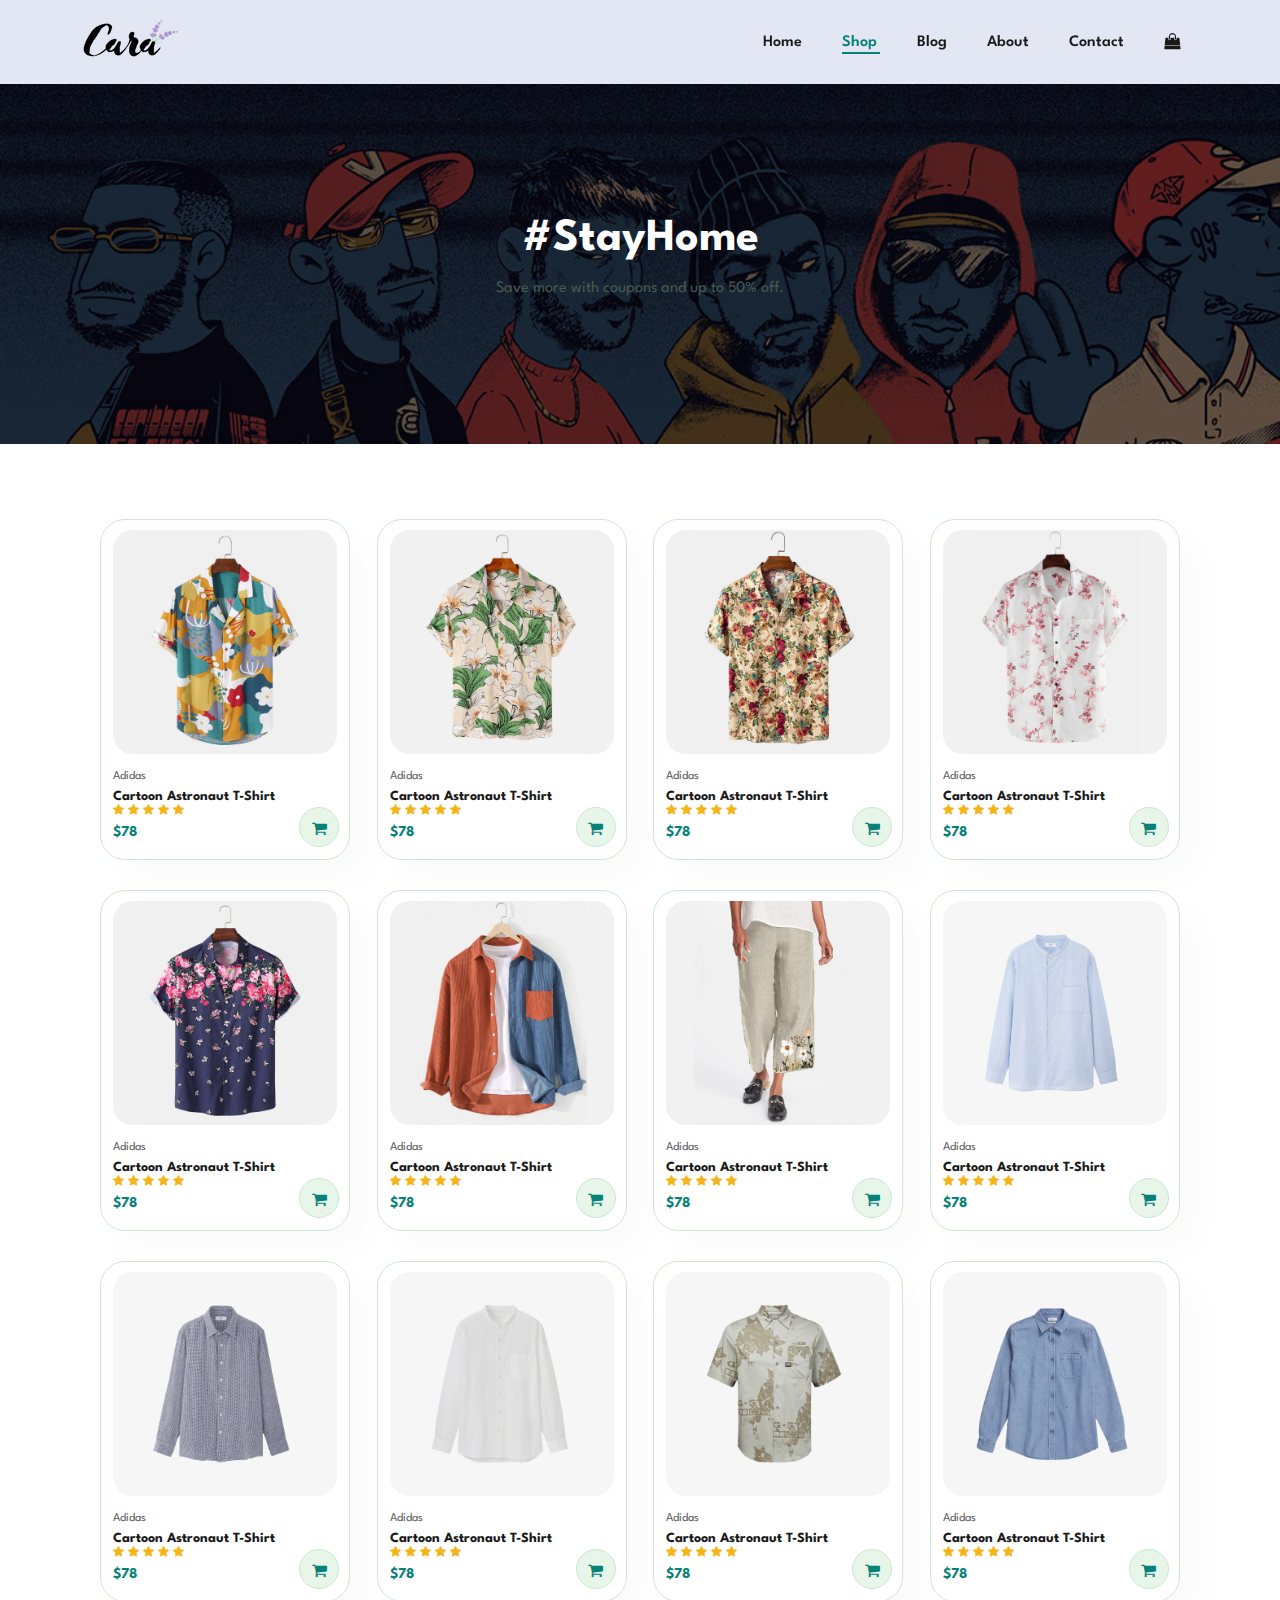
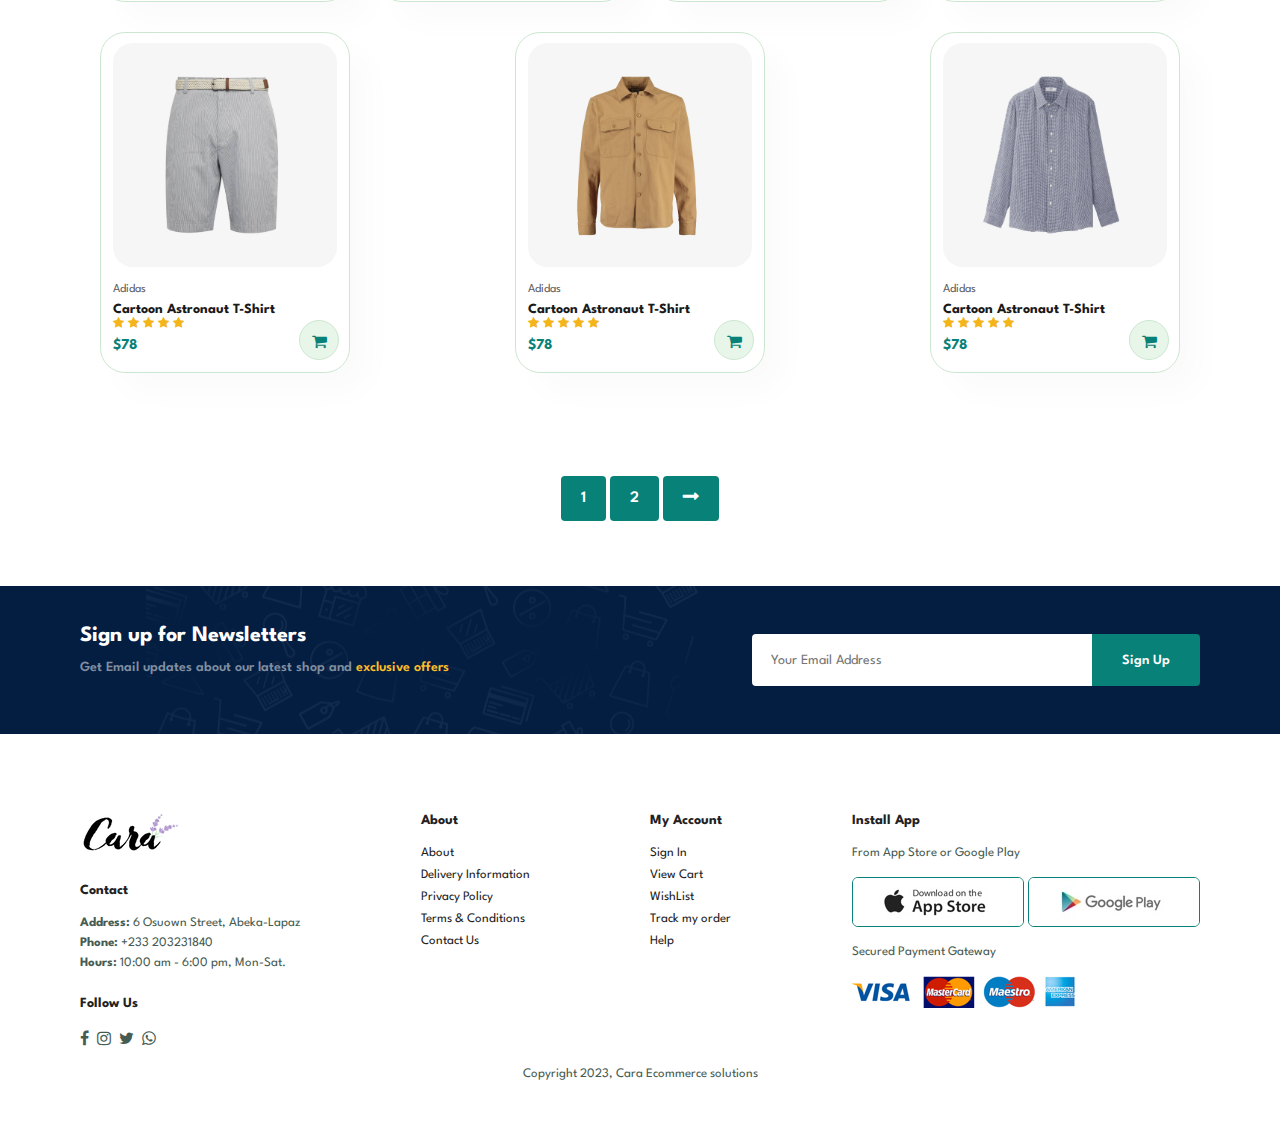
<file: shop.html>
<!DOCTYPE html>
<html lang="en">
  <head>
    <meta charset="UTF-8" />
    <meta name="viewport" content="width=device-width, initial-scale=1.0" />
    <title>Shopper</title>
    <link rel="stylesheet" href="style.css" />
    <link
      rel="stylesheet"
      href="https://cdnjs.cloudflare.com/ajax/libs/font-awesome/4.7.0/css/font-awesome.min.css"
    />
  </head>
  <body>
    <nav id="header">
      <a href="#">
        <img src="img/logo.png" alt="logo" />
      </a>

      <div>
        <ul id="navbar">
          <li><a href="index.html">Home</a></li>
          <li><a class="active" href="shop.html">Shop</a></li>
          <li><a href="blog.html">Blog</a></li>
          <li><a href="about.html">About</a></li>
          <li><a href="contact.html">Contact</a></li>

          <li>
            <a id="lg-bag" href="cart.html"
              ><i class="fa fa-shopping-bag"></i
            ></a>
          </li>
          <a href="#" id="close"><i class="fa fa-times"></i></a>
        </ul>
      </div>

      <div id="mobile">
        <a href="cart.html"><i class="fa fa-shopping-bag"></i></a>
        <i id="bar" class="fa fa-outdent"></i>
      </div>
    </nav>

    <section id="page-header">
      <h2>#StayHome</h2>
      <p>Save more with coupons and up to 50% off.</p>
    </section>

    <section id="product1" class="section-p1">
      <div class="product-container">
        <div
          class="product"
          onclick="window.location.href = 'singleProduct.html'"
        >
          <img src="img/products/f1.jpg" alt="product 1" />
          <div class="description">
            <span>Adidas</span>
            <h5>Cartoon Astronaut T-Shirt</h5>
            <div class="star">
              <i class="fa fa-star"></i>
              <i class="fa fa-star"></i>
              <i class="fa fa-star"></i>
              <i class="fa fa-star"></i>
              <i class="fa fa-star"></i>
            </div>
            <h4>$78</h4>
          </div>
          <a href="#"><i class="fa fa-shopping-cart cart"></i></a>
        </div>

        <div class="product">
          <img src="img/products/f2.jpg" alt="product 1" />
          <div class="description">
            <span>Adidas</span>
            <h5>Cartoon Astronaut T-Shirt</h5>
            <div class="star">
              <i class="fa fa-star"></i>
              <i class="fa fa-star"></i>
              <i class="fa fa-star"></i>
              <i class="fa fa-star"></i>
              <i class="fa fa-star"></i>
            </div>
            <h4>$78</h4>
          </div>
          <a href="#"><i class="fa fa-shopping-cart cart"></i></a>
        </div>

        <div class="product">
          <img src="img/products/f3.jpg" alt="product 1" />
          <div class="description">
            <span>Adidas</span>
            <h5>Cartoon Astronaut T-Shirt</h5>
            <div class="star">
              <i class="fa fa-star"></i>
              <i class="fa fa-star"></i>
              <i class="fa fa-star"></i>
              <i class="fa fa-star"></i>
              <i class="fa fa-star"></i>
            </div>
            <h4>$78</h4>
          </div>
          <a href="#"><i class="fa fa-shopping-cart cart"></i></a>
        </div>

        <div class="product">
          <img src="img/products/f4.jpg" alt="product 1" />
          <div class="description">
            <span>Adidas</span>
            <h5>Cartoon Astronaut T-Shirt</h5>
            <div class="star">
              <i class="fa fa-star"></i>
              <i class="fa fa-star"></i>
              <i class="fa fa-star"></i>
              <i class="fa fa-star"></i>
              <i class="fa fa-star"></i>
            </div>
            <h4>$78</h4>
          </div>
          <a href="#"><i class="fa fa-shopping-cart cart"></i></a>
        </div>

        <div class="product">
          <img src="img/products/f5.jpg" alt="product 1" />
          <div class="description">
            <span>Adidas</span>
            <h5>Cartoon Astronaut T-Shirt</h5>
            <div class="star">
              <i class="fa fa-star"></i>
              <i class="fa fa-star"></i>
              <i class="fa fa-star"></i>
              <i class="fa fa-star"></i>
              <i class="fa fa-star"></i>
            </div>
            <h4>$78</h4>
          </div>
          <a href="#"><i class="fa fa-shopping-cart cart"></i></a>
        </div>

        <div class="product">
          <img src="img/products/f6.jpg" alt="product 1" />
          <div class="description">
            <span>Adidas</span>
            <h5>Cartoon Astronaut T-Shirt</h5>
            <div class="star">
              <i class="fa fa-star"></i>
              <i class="fa fa-star"></i>
              <i class="fa fa-star"></i>
              <i class="fa fa-star"></i>
              <i class="fa fa-star"></i>
            </div>
            <h4>$78</h4>
          </div>
          <a href="#"><i class="fa fa-shopping-cart cart"></i></a>
        </div>

        <div class="product">
          <img src="img/products/f7.jpg" alt="product 1" />
          <div class="description">
            <span>Adidas</span>
            <h5>Cartoon Astronaut T-Shirt</h5>
            <div class="star">
              <i class="fa fa-star"></i>
              <i class="fa fa-star"></i>
              <i class="fa fa-star"></i>
              <i class="fa fa-star"></i>
              <i class="fa fa-star"></i>
            </div>
            <h4>$78</h4>
          </div>
          <a href="#"><i class="fa fa-shopping-cart cart"></i></a>
        </div>

        <div class="product">
          <img src="img/products/n1.jpg" alt="product" />
          <div class="description">
            <span>Adidas</span>
            <h5>Cartoon Astronaut T-Shirt</h5>
            <div class="star">
              <i class="fa fa-star"></i>
              <i class="fa fa-star"></i>
              <i class="fa fa-star"></i>
              <i class="fa fa-star"></i>
              <i class="fa fa-star"></i>
            </div>
            <h4>$78</h4>
          </div>
          <a href="#"><i class="fa fa-shopping-cart cart"></i></a>
        </div>

        <div class="product">
          <img src="img/products/n2.jpg" alt="product" />
          <div class="description">
            <span>Adidas</span>
            <h5>Cartoon Astronaut T-Shirt</h5>
            <div class="star">
              <i class="fa fa-star"></i>
              <i class="fa fa-star"></i>
              <i class="fa fa-star"></i>
              <i class="fa fa-star"></i>
              <i class="fa fa-star"></i>
            </div>
            <h4>$78</h4>
          </div>
          <a href="#"><i class="fa fa-shopping-cart cart"></i></a>
        </div>

        <div class="product">
          <img src="img/products/n3.jpg" alt="product" />
          <div class="description">
            <span>Adidas</span>
            <h5>Cartoon Astronaut T-Shirt</h5>
            <div class="star">
              <i class="fa fa-star"></i>
              <i class="fa fa-star"></i>
              <i class="fa fa-star"></i>
              <i class="fa fa-star"></i>
              <i class="fa fa-star"></i>
            </div>
            <h4>$78</h4>
          </div>
          <a href="#"><i class="fa fa-shopping-cart cart"></i></a>
        </div>

        <div class="product">
          <img src="img/products/n4.jpg" alt="product" />
          <div class="description">
            <span>Adidas</span>
            <h5>Cartoon Astronaut T-Shirt</h5>
            <div class="star">
              <i class="fa fa-star"></i>
              <i class="fa fa-star"></i>
              <i class="fa fa-star"></i>
              <i class="fa fa-star"></i>
              <i class="fa fa-star"></i>
            </div>
            <h4>$78</h4>
          </div>
          <a href="#"><i class="fa fa-shopping-cart cart"></i></a>
        </div>

        <div class="product">
          <img src="img/products/n5.jpg" alt="product" />
          <div class="description">
            <span>Adidas</span>
            <h5>Cartoon Astronaut T-Shirt</h5>
            <div class="star">
              <i class="fa fa-star"></i>
              <i class="fa fa-star"></i>
              <i class="fa fa-star"></i>
              <i class="fa fa-star"></i>
              <i class="fa fa-star"></i>
            </div>
            <h4>$78</h4>
          </div>
          <a href="#"><i class="fa fa-shopping-cart cart"></i></a>
        </div>

        <div class="product">
          <img src="img/products/n6.jpg" alt="product" />
          <div class="description">
            <span>Adidas</span>
            <h5>Cartoon Astronaut T-Shirt</h5>
            <div class="star">
              <i class="fa fa-star"></i>
              <i class="fa fa-star"></i>
              <i class="fa fa-star"></i>
              <i class="fa fa-star"></i>
              <i class="fa fa-star"></i>
            </div>
            <h4>$78</h4>
          </div>
          <a href="#"><i class="fa fa-shopping-cart cart"></i></a>
        </div>

        <div class="product">
          <img src="img/products/n7.jpg" alt="product" />
          <div class="description">
            <span>Adidas</span>
            <h5>Cartoon Astronaut T-Shirt</h5>
            <div class="star">
              <i class="fa fa-star"></i>
              <i class="fa fa-star"></i>
              <i class="fa fa-star"></i>
              <i class="fa fa-star"></i>
              <i class="fa fa-star"></i>
            </div>
            <h4>$78</h4>
          </div>
          <a href="#"><i class="fa fa-shopping-cart cart"></i></a>
        </div>

        <div class="product">
          <img src="img/products/n2.jpg" alt="product" />
          <div class="description">
            <span>Adidas</span>
            <h5>Cartoon Astronaut T-Shirt</h5>
            <div class="star">
              <i class="fa fa-star"></i>
              <i class="fa fa-star"></i>
              <i class="fa fa-star"></i>
              <i class="fa fa-star"></i>
              <i class="fa fa-star"></i>
            </div>
            <h4>$78</h4>
          </div>
          <a href="#"><i class="fa fa-shopping-cart cart"></i></a>
        </div>
      </div>
    </section>

    <section id="pagination" class="section-p1">
      <a href="#">1</a>
      <a href="#">2</a>
      <a href="#"><i class="fa fa-long-arrow-right"></i></a>
    </section>

    <section id="newsletter" class="section-p1 section-m1">
      <div class="newstext">
        <h4>Sign up for Newsletters</h4>
        <p>
          Get Email updates about our latest shop and
          <span>exclusive offers</span>
        </p>
      </div>
      <div class="form">
        <input type="text" placeholder="Your Email Address" />
        <button class="normal">Sign Up</button>
      </div>
    </section>

    <footer class="section-p1">
      <div class="col">
        <img class="logo" src="img/logo.png" alt="logo" />
        <h4>Contact</h4>
        <p><strong>Address: </strong>6 Osuown Street, Abeka-Lapaz</p>
        <p><strong>Phone: </strong>+233 203231840</p>
        <p><strong>Hours: </strong>10:00 am - 6:00 pm, Mon-Sat.</p>
        <div class="follow">
          <h4>Follow Us</h4>
          <div class="icons">
            <i class="fa fa-facebook"></i>
            <i class="fa fa-instagram"></i>
            <i class="fa fa-twitter"></i>
            <i class="fa fa-whatsapp"></i>
          </div>
        </div>
      </div>

      <div class="col">
        <h4>About</h4>
        <a href="#">About</a>
        <a href="#">Delivery Information</a>
        <a href="#">Privacy Policy</a>
        <a href="#">Terms & Conditions</a>
        <a href="#">Contact Us</a>
      </div>

      <div class="col">
        <h4>My Account</h4>
        <a href="#">Sign In</a>
        <a href="#">View Cart</a>
        <a href="#">WishList</a>
        <a href="#">Track my order</a>
        <a href="#">Help</a>
      </div>

      <div class="col install">
        <h4>Install App</h4>
        <p>From App Store or Google Play</p>
        <div class="row">
          <img src="/img/pay/app.jpg" alt="App store download" />
          <img src="/img/pay/play.jpg" alt="Google play download" />
        </div>
        <p>Secured Payment Gateway</p>
        <img src="/img/pay/pay.png" alt="Payment Gateway" />
      </div>

      <div class="copyright">
        <p>Copyright 2023, Cara Ecommerce solutions</p>
      </div>
    </footer>

    <script src="js/script.js"></script>
  </body>
</html>
</file>
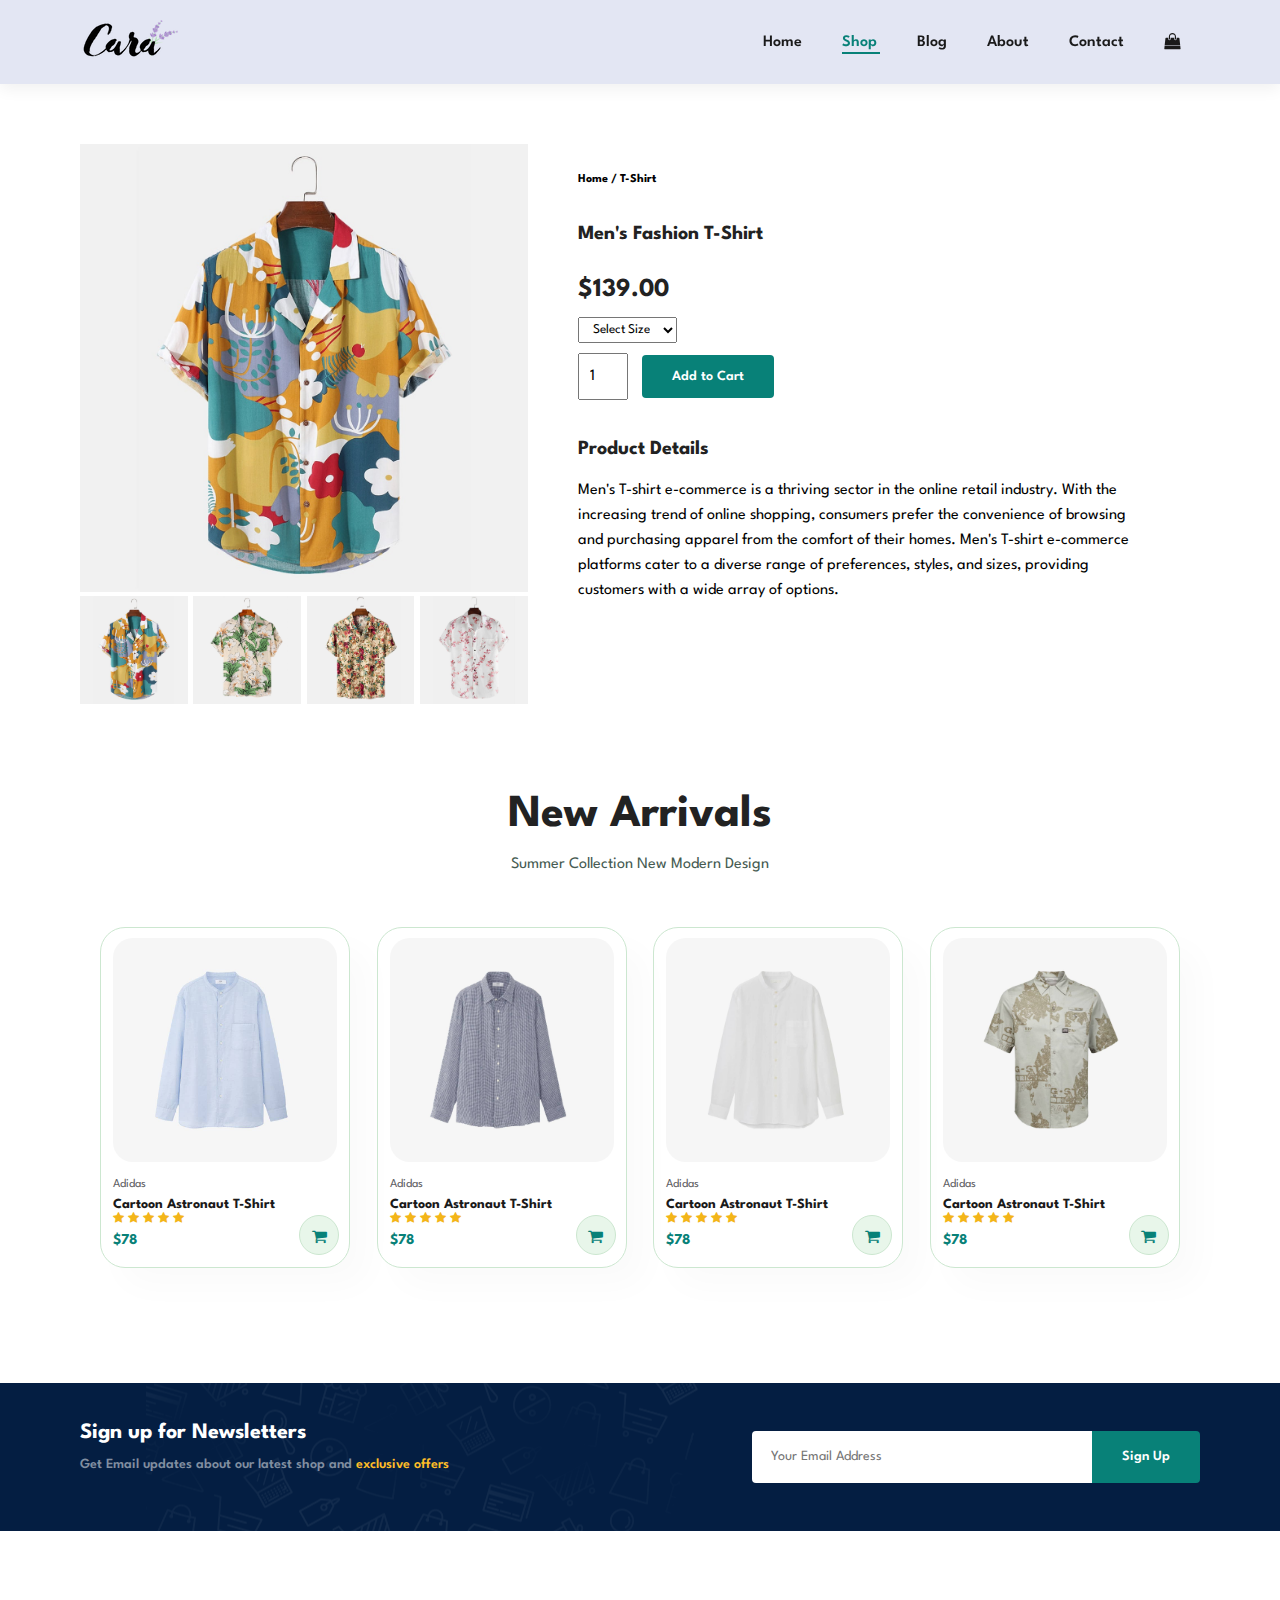
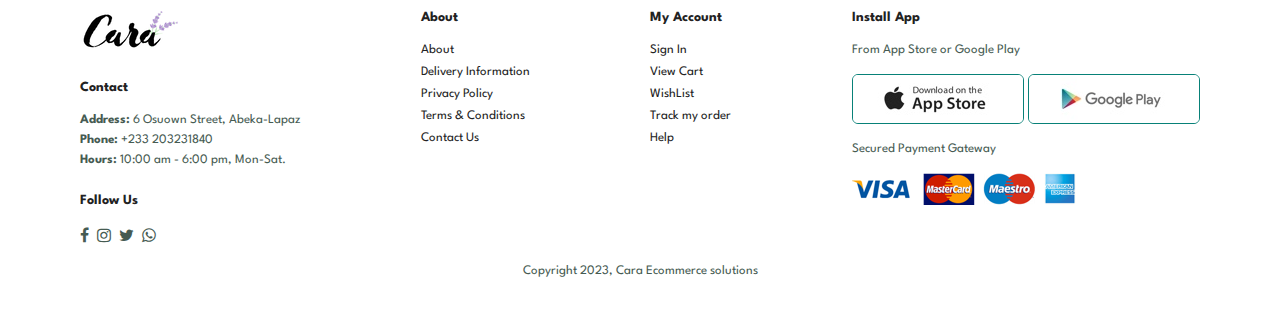
<file: singleProduct.html>
<!DOCTYPE html>
<html lang="en">
  <head>
    <meta charset="UTF-8" />
    <meta name="viewport" content="width=device-width, initial-scale=1.0" />
    <title>Shopper</title>
    <link rel="stylesheet" href="style.css" />
    <link
      rel="stylesheet"
      href="https://cdnjs.cloudflare.com/ajax/libs/font-awesome/4.7.0/css/font-awesome.min.css"
    />
  </head>
  <body>
    <nav id="header">
      <a href="#">
        <img src="img/logo.png" alt="logo" />
      </a>

      <div>
        <ul id="navbar">
          <li><a href="index.html">Home</a></li>
          <li><a class="active" href="shop.html">Shop</a></li>
          <li><a href="blog.html">Blog</a></li>
          <li><a href="about.html">About</a></li>
          <li><a href="contact.html">Contact</a></li>

          <li>
            <a id="lg-bag" href="cart.html"
              ><i class="fa fa-shopping-bag"></i
            ></a>
          </li>
          <a href="#" id="close"><i class="fa fa-times"></i></a>
        </ul>
      </div>

      <div id="mobile">
        <a href="cart.html"><i class="fa fa-shopping-bag"></i></a>
        <i id="bar" class="fa fa-outdent"></i>
      </div>
    </nav>

    <section id="product-details" class="section-p1">
      <div class="single-product-image">
        <img
          src="img/products/f1.jpg"
          id="main-image"
          width="100%"
          alt="Product image"
        />
        <div class="small-image-group">
          <div class="small-image-col">
            <img
              src="img/products/f1.jpg"
              width="100%"
              alt="product suggestion"
              class="small-image"
            />
          </div>
          <div class="small-image-col">
            <img
              src="img/products/f2.jpg"
              width="100%"
              alt="product suggestion"
              class="small-image"
            />
          </div>
          <div class="small-image-col">
            <img
              src="img/products/f3.jpg"
              width="100%"
              alt="product suggestion"
              class="small-image"
            />
          </div>
          <div class="small-image-col">
            <img
              src="img/products/f4.jpg"
              width="100%"
              alt="product suggestion"
              class="small-image"
            />
          </div>
        </div>
      </div>

      <div class="single-product-details">
        <h6>Home / T-Shirt</h6>
        <h4>Men's Fashion T-Shirt</h4>
        <h2>$139.00</h2>
        <select>
          <option>Select Size</option>
          <option>XXL</option>
          <option>XL</option>
          <option>Large</option>
          <option>Medium</option>
          <option>Small</option>
        </select>
        <input type="number" value="1" />
        <button class="normal">Add to Cart</button>
        <h4>Product Details</h4>
        <span
          >Men's T-shirt e-commerce is a thriving sector in the online retail
          industry. With the increasing trend of online shopping, consumers
          prefer the convenience of browsing and purchasing apparel from the
          comfort of their homes. Men's T-shirt e-commerce platforms cater to a
          diverse range of preferences, styles, and sizes, providing customers
          with a wide array of options.</span
        >
      </div>
    </section>

    <section id="product1" class="section-p1">
      <h2>New Arrivals</h2>
      <p>Summer Collection New Modern Design</p>

      <div class="product-container">
        <div class="product">
          <img src="img/products/n1.jpg" alt="product" />
          <div class="description">
            <span>Adidas</span>
            <h5>Cartoon Astronaut T-Shirt</h5>
            <div class="star">
              <i class="fa fa-star"></i>
              <i class="fa fa-star"></i>
              <i class="fa fa-star"></i>
              <i class="fa fa-star"></i>
              <i class="fa fa-star"></i>
            </div>
            <h4>$78</h4>
          </div>
          <a href="#"><i class="fa fa-shopping-cart cart"></i></a>
        </div>

        <div class="product">
          <img src="img/products/n2.jpg" alt="product" />
          <div class="description">
            <span>Adidas</span>
            <h5>Cartoon Astronaut T-Shirt</h5>
            <div class="star">
              <i class="fa fa-star"></i>
              <i class="fa fa-star"></i>
              <i class="fa fa-star"></i>
              <i class="fa fa-star"></i>
              <i class="fa fa-star"></i>
            </div>
            <h4>$78</h4>
          </div>
          <a href="#"><i class="fa fa-shopping-cart cart"></i></a>
        </div>

        <div class="product">
          <img src="img/products/n3.jpg" alt="product" />
          <div class="description">
            <span>Adidas</span>
            <h5>Cartoon Astronaut T-Shirt</h5>
            <div class="star">
              <i class="fa fa-star"></i>
              <i class="fa fa-star"></i>
              <i class="fa fa-star"></i>
              <i class="fa fa-star"></i>
              <i class="fa fa-star"></i>
            </div>
            <h4>$78</h4>
          </div>
          <a href="#"><i class="fa fa-shopping-cart cart"></i></a>
        </div>

        <div class="product">
          <img src="img/products/n4.jpg" alt="product" />
          <div class="description">
            <span>Adidas</span>
            <h5>Cartoon Astronaut T-Shirt</h5>
            <div class="star">
              <i class="fa fa-star"></i>
              <i class="fa fa-star"></i>
              <i class="fa fa-star"></i>
              <i class="fa fa-star"></i>
              <i class="fa fa-star"></i>
            </div>
            <h4>$78</h4>
          </div>
          <a href="#"><i class="fa fa-shopping-cart cart"></i></a>
        </div>
      </div>
    </section>

    <section id="newsletter" class="section-p1 section-m1">
      <div class="newstext">
        <h4>Sign up for Newsletters</h4>
        <p>
          Get Email updates about our latest shop and
          <span>exclusive offers</span>
        </p>
      </div>
      <div class="form">
        <input type="text" placeholder="Your Email Address" />
        <button class="normal">Sign Up</button>
      </div>
    </section>

    <footer class="section-p1">
      <div class="col">
        <img class="logo" src="img/logo.png" alt="logo" />
        <h4>Contact</h4>
        <p><strong>Address: </strong>6 Osuown Street, Abeka-Lapaz</p>
        <p><strong>Phone: </strong>+233 203231840</p>
        <p><strong>Hours: </strong>10:00 am - 6:00 pm, Mon-Sat.</p>
        <div class="follow">
          <h4>Follow Us</h4>
          <div class="icons">
            <i class="fa fa-facebook"></i>
            <i class="fa fa-instagram"></i>
            <i class="fa fa-twitter"></i>
            <i class="fa fa-whatsapp"></i>
          </div>
        </div>
      </div>

      <div class="col">
        <h4>About</h4>
        <a href="#">About</a>
        <a href="#">Delivery Information</a>
        <a href="#">Privacy Policy</a>
        <a href="#">Terms & Conditions</a>
        <a href="#">Contact Us</a>
      </div>

      <div class="col">
        <h4>My Account</h4>
        <a href="#">Sign In</a>
        <a href="#">View Cart</a>
        <a href="#">WishList</a>
        <a href="#">Track my order</a>
        <a href="#">Help</a>
      </div>

      <div class="col install">
        <h4>Install App</h4>
        <p>From App Store or Google Play</p>
        <div class="row">
          <img src="/img/pay/app.jpg" alt="App store download" />
          <img src="/img/pay/play.jpg" alt="Google play download" />
        </div>
        <p>Secured Payment Gateway</p>
        <img src="/img/pay/pay.png" alt="Payment Gateway" />
      </div>

      <div class="copyright">
        <p>Copyright 2023, Cara Ecommerce solutions</p>
      </div>
    </footer>

    <script>
      let mainImage = document.getElementById("main-image");
      let smallImage = document.getElementsByClassName("small-image");

      smallImage[0].onclick = function () {
        mainImage.src = smallImage[0].src;
      };

      smallImage[1].onclick = function () {
        mainImage.src = smallImage[1].src;
      };

      smallImage[2].onclick = function () {
        mainImage.src = smallImage[2].src;
      };

      smallImage[3].onclick = function () {
        mainImage.src = smallImage[3].src;
      };
    </script>

    <script src="js/script.js"></script>
  </body>
</html>
</file>
<file: style.css>
@import url("https://fonts.googleapis.com/css2?family=Spartan:wght@100;200;300;400;500;600;700;800;900&display=swap");
* {
  margin: 0;
  padding: 0;
  box-sizing: border-box;
  font-family: "Spartan", sans-serif;
}

html {
  scroll-behavior: smooth;
}

/* Global Styles */

h1 {
  font-size: 50px;
  line-height: 64px;
  color: #222;
}

h2 {
  font-size: 46px;
  line-height: 54px;
  color: #222;
}

h4 {
  font-size: 20px;
  color: #222;
}

h6 {
  font-weight: 700;
  font-size: 12px;
}

p {
  font-size: 16px;
  color: #465b52;
  margin: 15px 0 20px 0;
}

.section-p1 {
  padding: 40px 80px;
}

.section-m1 {
  margin: 40px 0;
}

button.normal {
  font-size: 14px;
  font-weight: 600;
  padding: 15px 30px;
  background: white;
  color: black;
  border-radius: 4px;
  border: none;
  outline: none;
  cursor: pointer;
  transition: 0.5s ease;
}

button.white {
  font-size: 13px;
  font-weight: 600;
  padding: 11px 18px;
  background: transparent;
  color: white;
  border-radius: 4px;
  border: 1px solid white;
  outline: none;
  cursor: pointer;
  transition: 0.5s ease;
}

body {
  width: 100%;
}

/* header */

#header {
  display: flex;
  align-items: center;
  justify-content: space-between;
  padding: 20px 80px;
  background: #e3e6f3;
  box-shadow: 0 5px 15px rgba(0, 0, 0, 0.06);
  position: sticky;
  z-index: 999;
  top: 0;
  left: 0;
}

#navbar {
  display: flex;
  align-items: center;
  justify-content: center;
  list-style: none;
}

#navbar li {
  padding: 0px 20px;
  position: relative;
}

#navbar li a {
  text-decoration: none;
  font-size: 16px;
  font-weight: 600;
  color: #1a1a1a;
  transition: 0.5s ease;
}

#navbar li a:hover,
#navbar li a.active {
  color: #088178;
}

#navbar li a.active::after {
  content: "";
  width: 50%;
  height: 2px;
  background: #088178;
  position: absolute;
  left: 20px;
  bottom: -4px;
}

#mobile {
  display: none;
}
#close {
  display: none;
}

/* homepage */
#hero {
  background-image: url("/img/hero4.png");
  height: 90vh;
  width: 100%;
  background-size: cover;
  background-position: top 25% right 0;
  padding: 0px 80px;
  display: flex;
  flex-direction: column;
  align-items: flex-start;
  justify-content: center;
}

#hero h4 {
  padding-bottom: 15px;
}

#hero h1 {
  color: #088178;
}

#hero button {
  background-image: url("/img/button.png");
  background-color: transparent;
  background-repeat: no-repeat;
  cursor: pointer;
  font-weight: 700;
  font-size: 15px;
  color: #088178;
  border: 0;
  padding: 14px 80px 14px 65px;
}

#feature {
  display: flex;
  align-items: center;
  justify-content: space-between;
  flex-wrap: wrap;
}

#feature .feature-box {
  width: 180px;
  text-align: center;
  padding: 25px 15px;
  border: 1px solid #cce7d0;
  box-shadow: 20px 20px 34px rgba(0, 0, 0, 0.03);
  border-radius: 4px;
  margin: 15px 0;
}

#feature .feature-box img {
  width: 100%;
  margin-bottom: 10px;
}

#feature .feature-box:hover {
  box-shadow: 10px 10px 54px rgba(70, 62, 221, 0.1);
}

#feature .feature-box h6 {
  padding: 9px 8px 6px 8px;
  background: #fddde4;
  color: #088178;
  border-radius: 4px;
  line-height: 1;
  display: inline-block;
}

#feature .feature-box:nth-child(2) h6 {
  background: #cdebbc;
}
#feature .feature-box:nth-child(3) h6 {
  background: #d1e8f2;
}
#feature .feature-box:nth-child(4) h6 {
  background: #cdd4f8;
}
#feature .feature-box:nth-child(5) h6 {
  background: #f6dbf6;
}
#feature .feature-box:nth-child(6) h6 {
  background: #fff2e5;
}

#product1 {
  text-align: center;
}

#product1 .product-container {
  display: flex;
  justify-content: space-between;
  flex-wrap: wrap;
  padding: 20px;
}

#product1 .product {
  width: 23%;
  min-width: 250px;
  padding: 10px 12px;
  border: 1px solid #cce7d0;
  border-radius: 25px;
  cursor: pointer;
  margin: 15px 0;
  box-shadow: 20px 20px 33px rgba(0, 0, 0, 0.02);
  transition: 0.5s ease;
  position: relative;
}

#product1 .product:hover {
  box-shadow: 20px 20px 33px rgba(0, 0, 0, 0.06);
}

#product1 .product img {
  width: 100%;
  border-radius: 20px;
}

#product1 .product .description {
  text-align: start;
  padding: 10px 0;
}

#product1 .product .description span {
  color: #606063;
  font-size: 12px;
}

#product1 .product .description h5 {
  color: #1a1a1a;
  font-size: 14px;
  padding-top: 7px;
}

#product1 .product .description i {
  font-size: 12px;
  color: rgb(243, 181, 25);
}

#product1 .product .description h4 {
  font-size: 15px;
  padding-top: 7px;
  font-weight: 700;
  color: #088178;
}

#product1 .product .cart {
  width: 40px;
  height: 40px;
  line-height: 40px;
  border-radius: 50px;
  position: absolute;
  background: #e8f6ea;
  font-weight: 500;
  color: #088178;
  border: 1px solid #cce7d0;
  bottom: 12px;
  right: 10px;
}

#banner {
  display: flex;
  flex-direction: column;
  justify-content: center;
  align-items: center;
  text-align: center;
  background-image: url(/img/banner/b2.jpg);
  width: 100%;
  height: 40vh;
  background-size: cover;
  background-position: center;
}

#banner h4 {
  color: white;
  font-size: 16px;
}

#banner h2 {
  color: white;
  font-size: 30px;
  padding: 10px 0;
}

#banner h2 span {
  color: #ef3636;
}

#banner button:hover {
  background: #088178;
  color: white;
}

#small-banner {
  display: flex;
  justify-content: space-between;
  flex-wrap: wrap;
}

#small-banner .banner-box {
  display: flex;
  flex-direction: column;
  justify-content: center;
  align-items: flex-start;
  background-image: url(/img/banner/b17.jpg);
  min-width: 48%;
  height: 50vh;
  background-size: cover;
  background-position: center;
  padding: 30px;
}

#small-banner .banner-box2 {
  background-image: url(/img/banner/b10.jpg);
}

#small-banner h4 {
  color: white;
  font-size: 20px;
  font-weight: 300;
}

#small-banner h2 {
  color: white;
  font-size: 28px;
  font-weight: 700;
}

#small-banner span {
  color: white;
  font-size: 14px;
  font-weight: 500;
  padding-bottom: 15px;
}

#small-banner button.white:hover {
  background: #088178;
  border: 1px solid #088178;
}

#newsletter {
  display: flex;
  justify-content: space-between;
  align-items: center;
  flex-wrap: wrap;
  background-image: url(/img/banner/b14.png);
  background-repeat: no-repeat;
  background-position: 20% 30%;
  background-color: #041e42;
}

#newsletter h4 {
  font-size: 22px;
  color: white;
  font-weight: 700;
}

#newsletter p {
  font-size: 14px;
  color: #818ea0;
  font-weight: 600;
}

#newsletter p span {
  color: #ffbd27;
}

#newsletter .form {
  display: flex;
  width: 40%;
}

#newsletter input {
  height: 3.25rem;
  padding: 0 1.25em;
  font-size: 14px;
  width: 100%;
  border: 1px solid transparent;
  border-radius: 4px;
  outline: none;
  border-top-right-radius: 0;
  border-bottom-right-radius: 0;
}

#newsletter button {
  background-color: #088178;
  color: white;
  white-space: nowrap;
  border-top-left-radius: 0;
  border-bottom-left-radius: 0;
}

footer {
  display: flex;
  flex-wrap: wrap;
  justify-content: space-between;
}

footer .col {
  display: flex;
  flex-direction: column;
  align-items: flex-start;
  margin-bottom: 20px;
}

footer .logo {
  margin-bottom: 30px;
}

footer h4 {
  font-size: 14px;
  padding-bottom: 20px;
}

footer p {
  margin: 0 0 8px 0;
  font-size: 13px;
}

footer a {
  font-size: 13px;
  text-decoration: none;
  color: #222;
  margin-bottom: 10px;
}

footer .follow {
  margin-top: 20px;
}

footer .follow i {
  color: #465b52;
  padding-right: 4px;
  cursor: pointer;
}

footer .install .row img {
  border: 1px solid #088178;
  border-radius: 6px;
}

footer .install img {
  margin: 10px 0 15px 0;
}

footer .follow i:hover {
  color: #088178;
}

footer .copyright {
  width: 100%;
  text-align: center;
}

/* shop page */
#page-header {
  background-image: url(/img/banner/b1.jpg);
  width: 100%;
  height: 40vh;
  background-size: cover;
  display: flex;
  flex-direction: column;
  justify-content: center;
  align-items: center;
  padding: 14px;
}

#page-header h2 {
  color: white;
}

#pagination {
  text-align: center;
}

#pagination a {
  text-decoration: none;
  background-color: #088178;
  color: white;
  padding: 15px 20px;
  border-radius: 4px;
  font-weight: 600;
}

#pagination a i {
  font-size: 16px;
  font-weight: 600;
}

/* single product page */
#product-details {
  display: flex;
  margin-top: 20px;
}

#product-details .single-product-image {
  width: 40%;
  margin-right: 50px;
}

.small-image-group {
  display: flex;
  justify-content: space-between;
}

.small-image-col {
  flex-basis: 24%;
  cursor: pointer;
}

#product-details .single-product-details {
  width: 50%;
  padding-top: 30px;
}

#product-details .single-product-details h4 {
  padding: 40px 0 20px 0;
}

#product-details .single-product-details h2 {
  font-size: 26px;
}

#product-details .single-product-details select {
  display: block;
  padding: 5px 10px;
  margin-bottom: 10px;
}
#product-details .single-product-details input {
  width: 50px;
  height: 47px;
  padding-left: 10px;
  font-size: 16px;
  margin-right: 10px;
}

#product-details .single-product-details input:focus {
  outline: none;
}

#product-details .single-product-details button {
  background: #088178;
  color: white;
}

#product-details .single-product-details span {
  line-height: 25px;
}

/* blog page */
#page-header.blog-header {
  background-image: url(/img/banner/b19.jpg);
}

#blog {
  padding: 150px 150px 0 150px;
}

#blog .blog-box {
  display: flex;
  align-items: center;
  width: 100%;
  position: relative;
  padding-bottom: 90px;
}

#blog .blog-img {
  width: 50%;
  margin-right: 40px;
}

#blog img {
  width: 100%;
  height: 300px;
  object-fit: cover;
}

#blog .blog-details {
  width: 50%;
}

#blog .blog-details a {
  text-decoration: none;
  font-size: 11px;
  color: black;
  font-weight: 700;
  position: relative;
  transition: 0.3s;
}

#blog .blog-details a::after {
  content: "";
  width: 50px;
  height: 1px;
  background: #000;
  position: absolute;
  top: 4px;
  right: -60px;
}

#blog .blog-details a:hover {
  color: #088178;
}

#blog .blog-details a:hover::after {
  background: #088178;
}

#blog .blog-box h1 {
  position: absolute;
  top: -60px;
  left: 0;
  font-size: 40px;
  font-weight: 700;
  color: #c9cbce;
}

/* about page */
#page-header.about-header {
  background-image: url(img/about/banner.png);
}

#about-head {
  display: flex;
  align-items: center;
}

#about-head img {
  width: 50%;
  height: auto;
}

#about-head div {
  padding-left: 40px;
}

#about-app {
  text-align: center;
}

#about-app .video {
  width: 70%;
  height: 100%;
  margin: 30px auto 0 auto;
}

#about-app .video video {
  width: 100%;
  height: 100%;
  border-radius: 20px;
}

/* contact us page */
#contact-details {
  display: flex;
  justify-content: space-between;
  align-items: center;
}

#contact-details .details {
  width: 40%;
}

#contact-details .details span,
#form-details form span {
  font-size: 12px;
}

#contact-details .details h2,
#form-details form h2 {
  font-size: 26px;
  line-height: 35px;
  padding: 20px 0;
}

#contact-details .details h3 {
  font-size: 16px;
  padding-bottom: 15px;
}

#contact-details .details li {
  list-style: none;
  display: flex;
  padding: 10px 0;
}

#contact-details .details li i {
  font-size: 14px;
  padding-right: 22px;
}

#contact-details .details li p {
  margin: 0;
  font-size: 14px;
}

#contact-details .map {
  width: 55%;
  height: 400px;
}

#contact-details .map iframe {
  width: 100%;
  height: 100%;
}

#form-details {
  display: flex;
  justify-content: space-between;
  margin: 30px;
  padding: 80px;
  border: 1px solid #e1e1e1;
}

#form-details form {
  width: 65%;
  display: flex;
  flex-direction: column;
  align-items: flex-start;
}

#form-details form input,
textarea {
  width: 100%;
  padding: 12px 15px;
  outline: none;
  margin-bottom: 20px;
  border: 1px solid #e1e1e1;
}

#form-details form button {
  background: #088178;
  color: white;
}

#form-details .people div {
  padding-bottom: 25px;
  display: flex;
  align-items: flex-start;
}

#form-details .people div img {
  width: 65px;
  height: 65px;
  object-fit: cover;
  margin-right: 15px;
}

#form-details .people div p {
  font-size: 13px;
  margin: 0;
  line-height: 25px;
}

#form-details .people div p span {
  display: block;
  font-size: 16px;
  font-weight: 700;
  color: black;
}

/* cart page */
#cart {
  overflow-x: auto;
}

#cart table {
  width: 100%;
  border-collapse: collapse;
  table-layout: fixed;
  white-space: nowrap;
}

#cart table img {
  width: 70px;
}

#cart table td:nth-child(1) {
  width: 100px;
  text-align: center;
}
#cart table td:nth-child(2) {
  width: 150px;
  text-align: center;
}
#cart table td:nth-child(3) {
  width: 250px;
  text-align: center;
}
#cart table td:nth-child(4),
#cart table td:nth-child(5),
#cart table td:nth-child(6) {
  width: 150px;
  text-align: center;
}

#cart table td:nth-child(5) input {
  width: 70px;
  padding: 10px 5px 10px 15px;
}

#cart table thead {
  border: 1px solid #e2e9e1;
  border-left: none;
  border-right: none;
}

#cart table thead td {
  font-weight: 700;
  text-transform: uppercase;
  font-size: 13px;
  padding: 18px 0;
}

#cart table tbody tr td {
  padding-top: 15px;
}

#cart table tbody td {
  font-size: 13px;
}

#cart-add {
  display: flex;
  flex-wrap: wrap;
  justify-content: space-between;
}

#coupon {
  width: 50%;
  margin-bottom: 30px;
}

#coupon h3,
#subtotal h3 {
  padding-bottom: 15px;
}

#coupon input {
  padding: 10px 20px;
  outline: none;
  width: 60%;
  margin-right: 10px;
  border: 1px solid #e2e9e1;
}

#coupon button,
#subtotal button {
  background: #088178;
  color: white;
  padding: 12px 20px;
}

#subtotal {
  width: 50%;
  margin-bottom: 30px;
  border: 1px solid #e2e9e1;
  padding: 30px;
}

#subtotal table {
  border-collapse: collapse;
  width: 100%;
  margin-bottom: 20px;
}

#subtotal table td {
  width: 50%;
  border: 1px solid #e2e9e1;
  padding: 10px;
  font-size: 13px;
}

/* media query - ipad */
@media (max-width: 799px) {
  .section-p1 {
    padding: 40px 40px;
  }
  #navbar {
    display: flex;
    flex-direction: column;
    align-items: flex-start;
    justify-content: flex-start;
    position: fixed;
    padding: 80px 0 0 10px;
    top: 0;
    right: -300px;
    background-color: #e3e6f3;
    height: 100vh;
    width: 300px;
    box-shadow: 0 40px 60px rgba(0, 0, 0, 0.1);
    transition: 1s;
  }

  #navbar.active {
    right: 0;
  }

  #navbar li {
    margin-bottom: 20px;
  }
  #mobile {
    display: flex;
    align-items: center;
  }
  #mobile i {
    color: #1a1a1a;
    font-size: 24px;
    padding-left: 20px;
  }
  #close {
    display: initial;
    position: absolute;
    top: 30px;
    left: 30px;
    color: #222;
    font-size: 24px;
  }
  #lg-bag {
    display: none;
  }
  #hero {
    background-image: url("/img/hero4.png");
    height: 70vh;
    width: 100%;
    background-size: cover;
    background-position: top 30% right 30%;
    padding: 0px 80px;
  }
  #feature {
    justify-content: center;
  }
  #feature .feature-box {
    margin: 15px 15px;
  }

  #product1 .product-container {
    justify-content: center;
  }
  #product1 .product {
    margin: 15px;
  }

  #banner {
    height: 20vh;
  }
  #small-banner .banner-box {
    min-width: 100%;
    height: 30vh;
  }
  #newsletter .form {
    width: 70%;
  }

  /* contact us page */
  #form-details {
    padding: 40px;
  }

  #form-details form {
    width: 50%;
  }
}

/* media query mobile */

@media (max-width: 477px) {
  .section-p1 {
    padding: 20px;
  }
  #header {
    padding: 10px 30px;
  }
  h1 {
    font-size: 38px;
  }
  h2 {
    font-size: 32px;
  }
  #hero {
    background-position: 55%;
    padding: 0px 20px;
  }
  #feature {
    justify-content: space-between;
  }
  #feature .feature-box {
    width: 155px;
    margin: 0 0 15px 0;
  }

  #product1 .product {
    width: 100%;
  }
  #banner {
    height: 40vh;
  }

  #small-banner .banner-box {
    min-width: 100%;
    height: 35vh;
  }
  #small-banner .banner-box2 {
    margin-top: 20px;
  }
  #newsletter .form {
    width: 100%;
  }

  /* single product */
  #product-details {
    flex-direction: column;
  }
  #product-details .single-product-image {
    width: 100%;
    margin-right: 0;
  }
  #product-details .single-product-details {
    width: 100%;
  }

  /* blog page */
  #blog {
    padding: 100px 20px 0 20px;
  }

  #blog .blog-box {
    flex-direction: column;
    align-items: flex-start;
    width: 100%;
  }

  #blog .blog-img {
    width: 100%;
    margin-right: 0;
    margin-bottom: 30px;
  }

  #blog .blog-details {
    width: 100%;
  }

  /* about page */
  #about-head {
    flex-direction: column;
  }

  #about-head img {
    width: 100%;
  }

  #about-head div {
    padding-left: 0;
    margin-top: 25px;
  }

  #about-app .video {
    width: 100%;
  }

  /* contact us page */
  #contact-details {
    flex-direction: column;
  }

  #contact-details .details {
    width: 100%;
    margin-bottom: 30px;
  }

  #contact-details .map {
    width: 100%;
  }

  #form-details {
    flex-wrap: wrap;
    margin: 10px;
    padding: 30px 10px;
  }

  #form-details form {
    width: 100%;
    margin-bottom: 30px;
  }

  /* cart page */
  #cart-add {
    flex-direction: column;
  }

  #coupon {
    width: 100%;
  }

  #subtotal {
    width: 100%;
    padding: 20px;
  }
}
</file>
